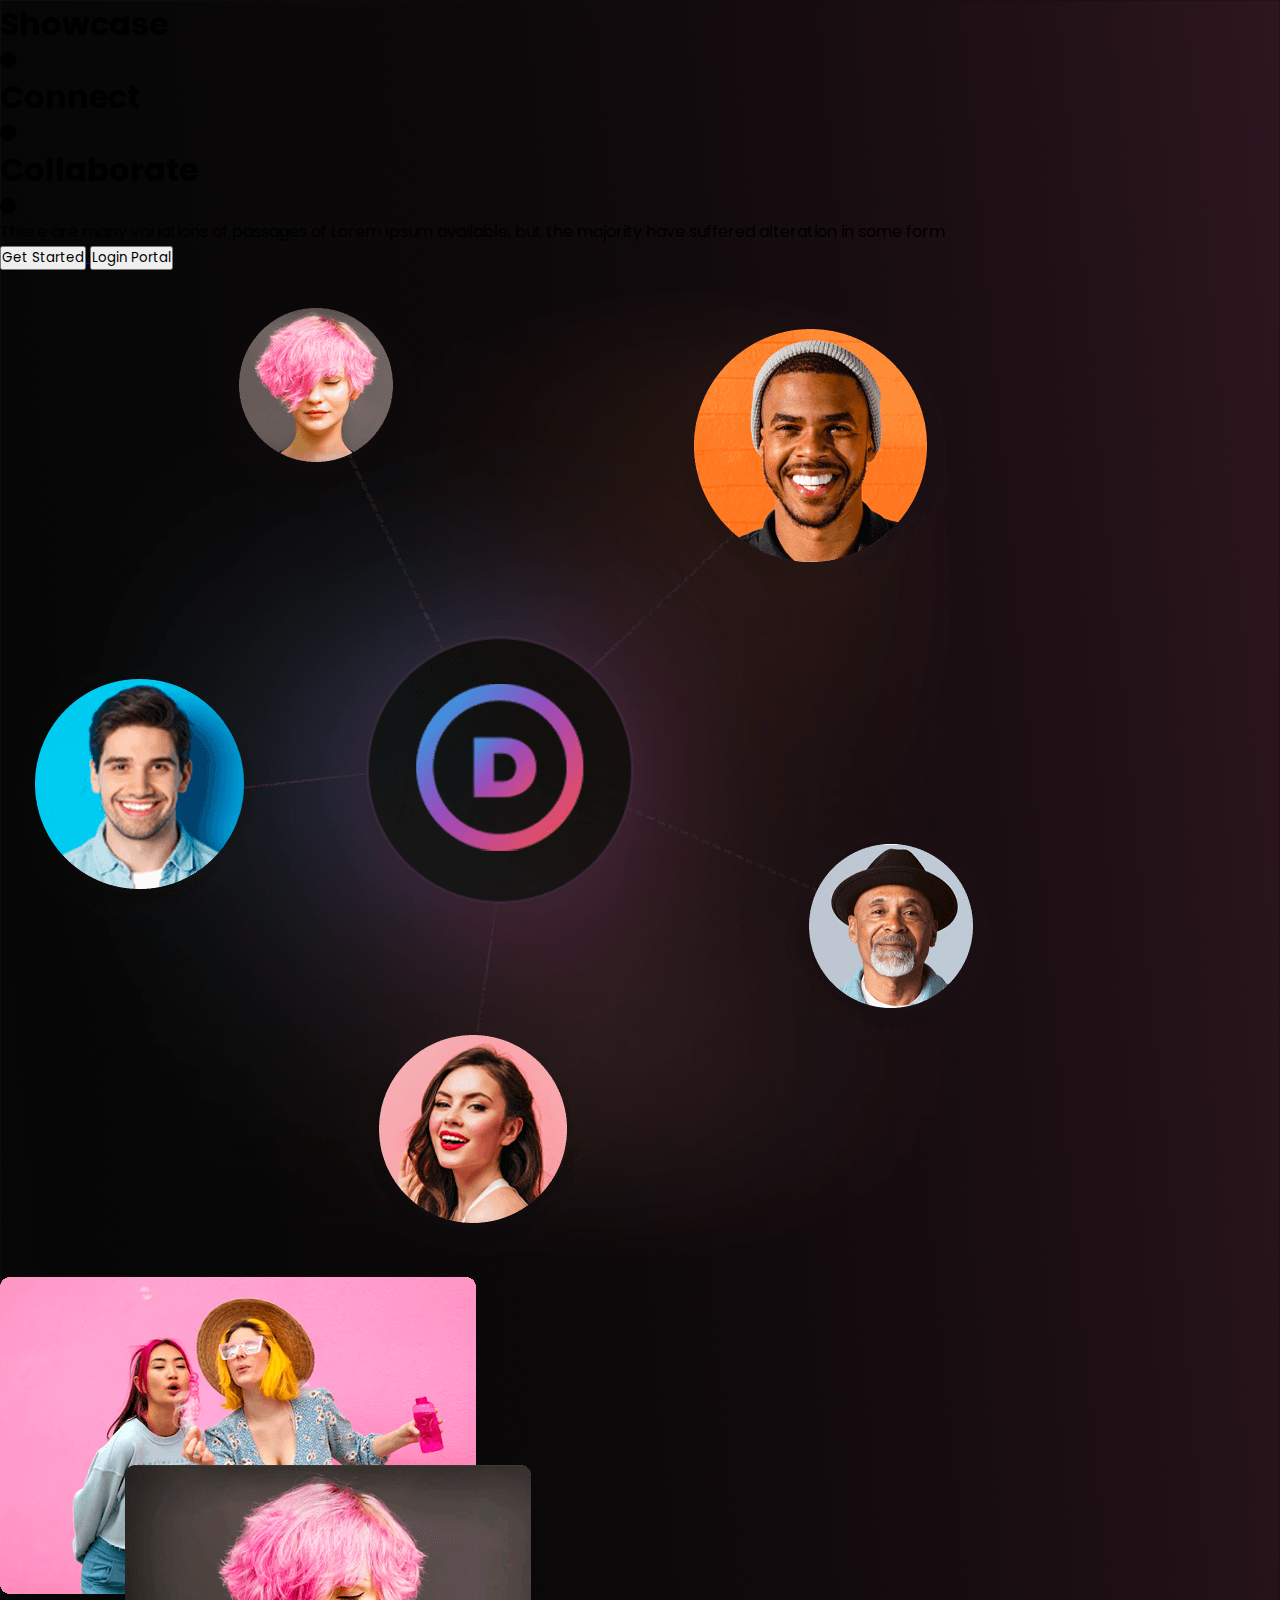
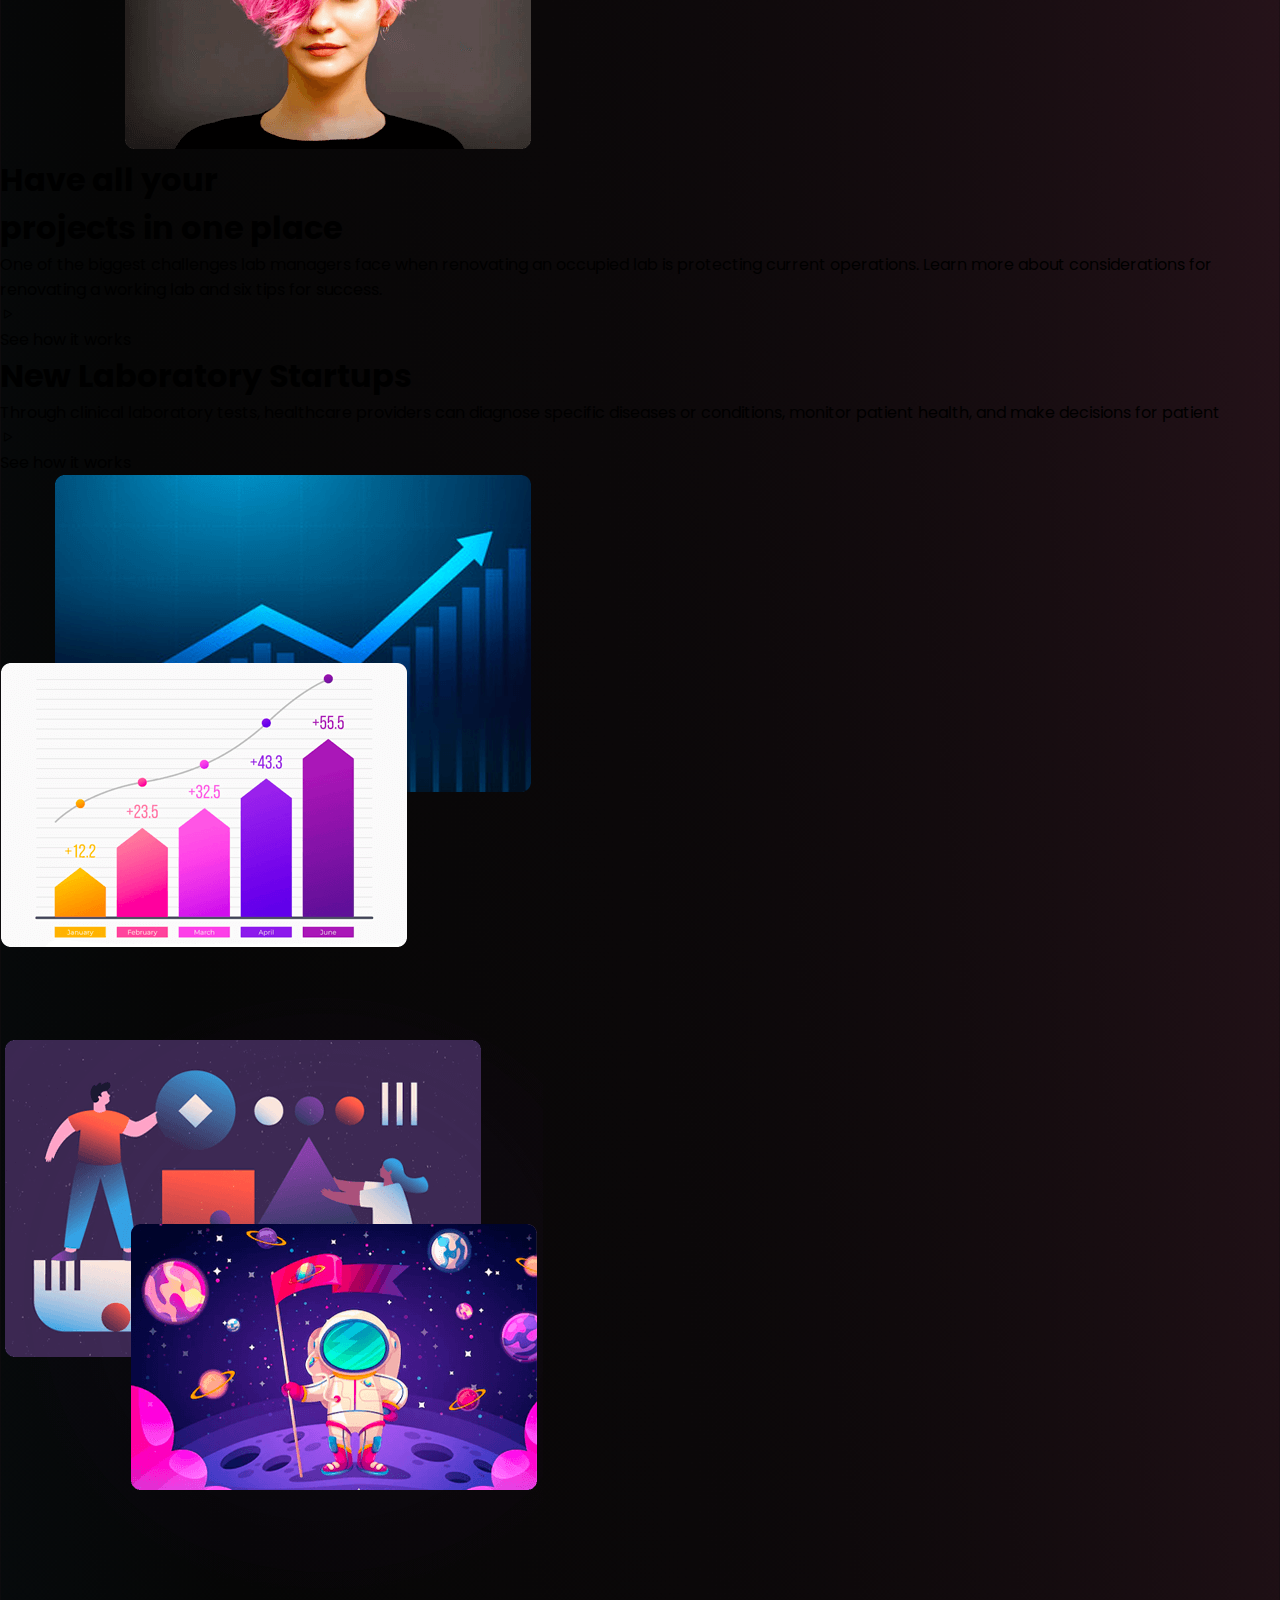
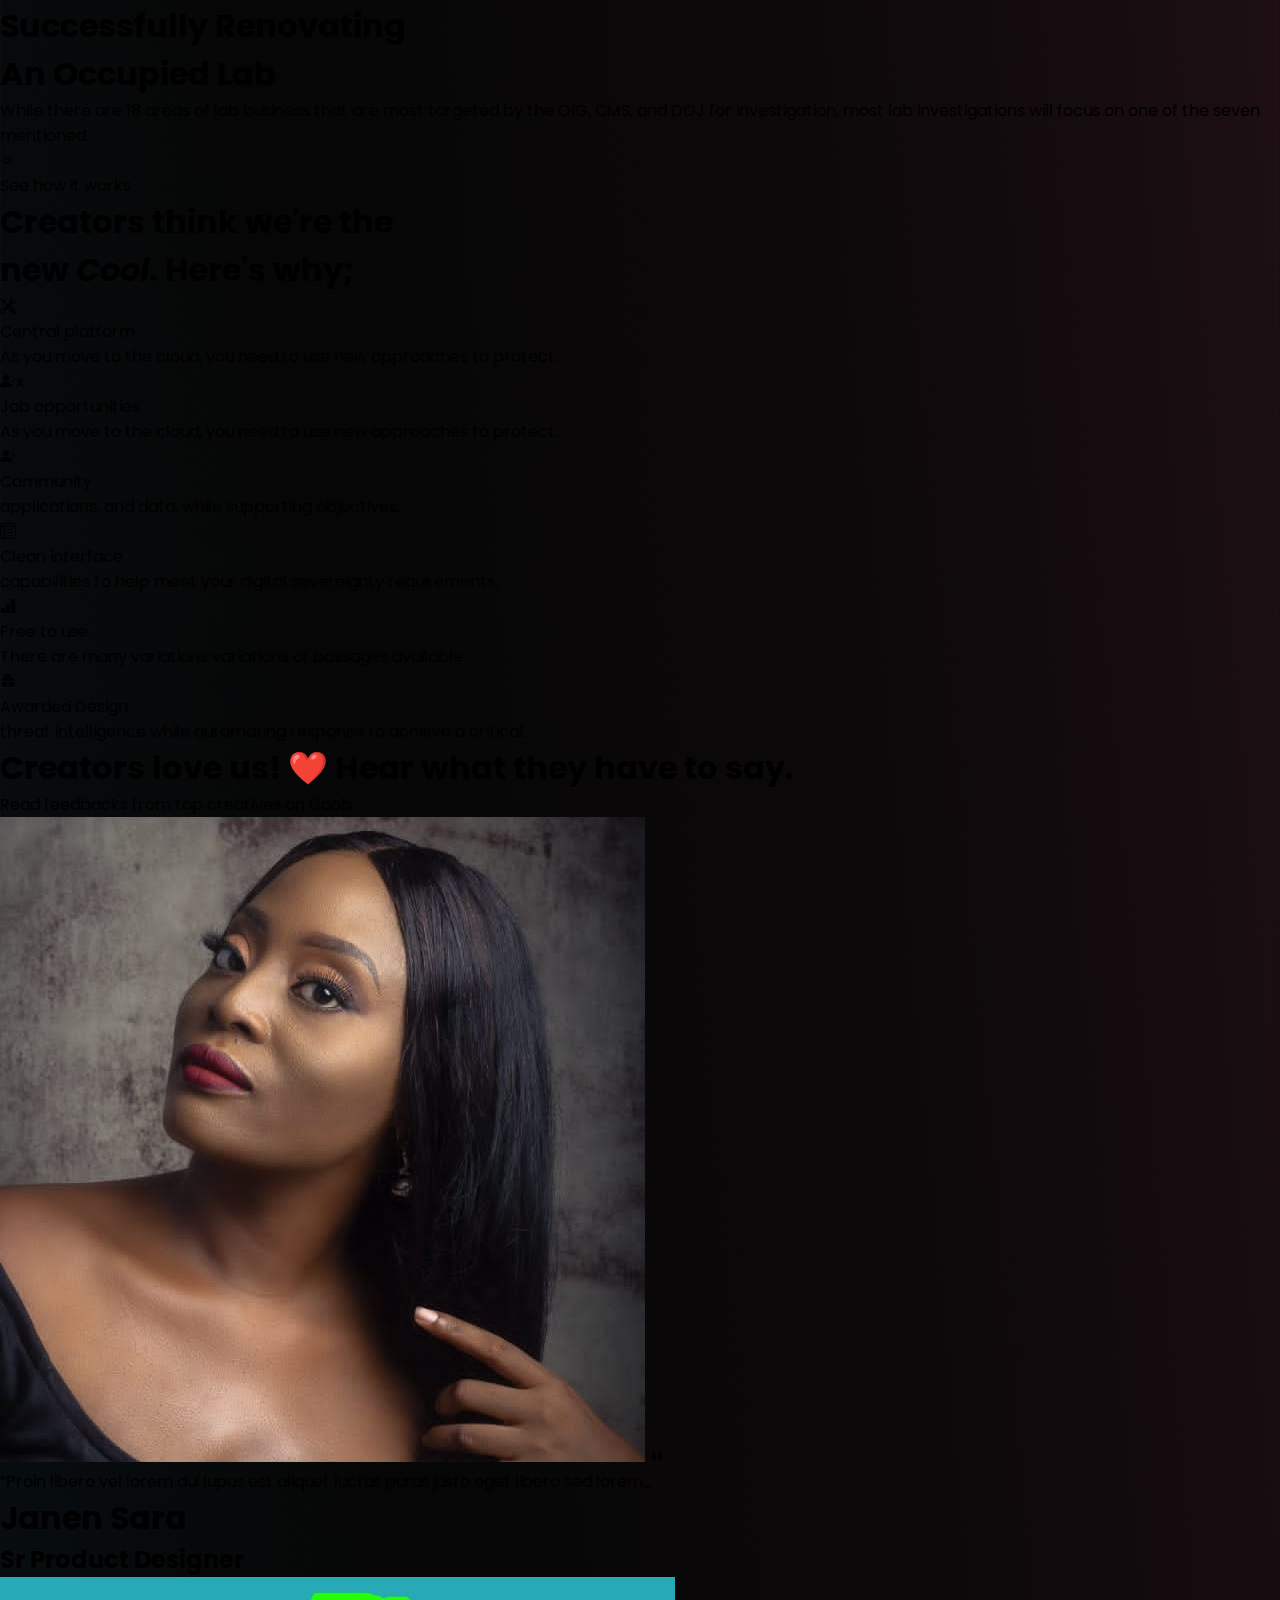
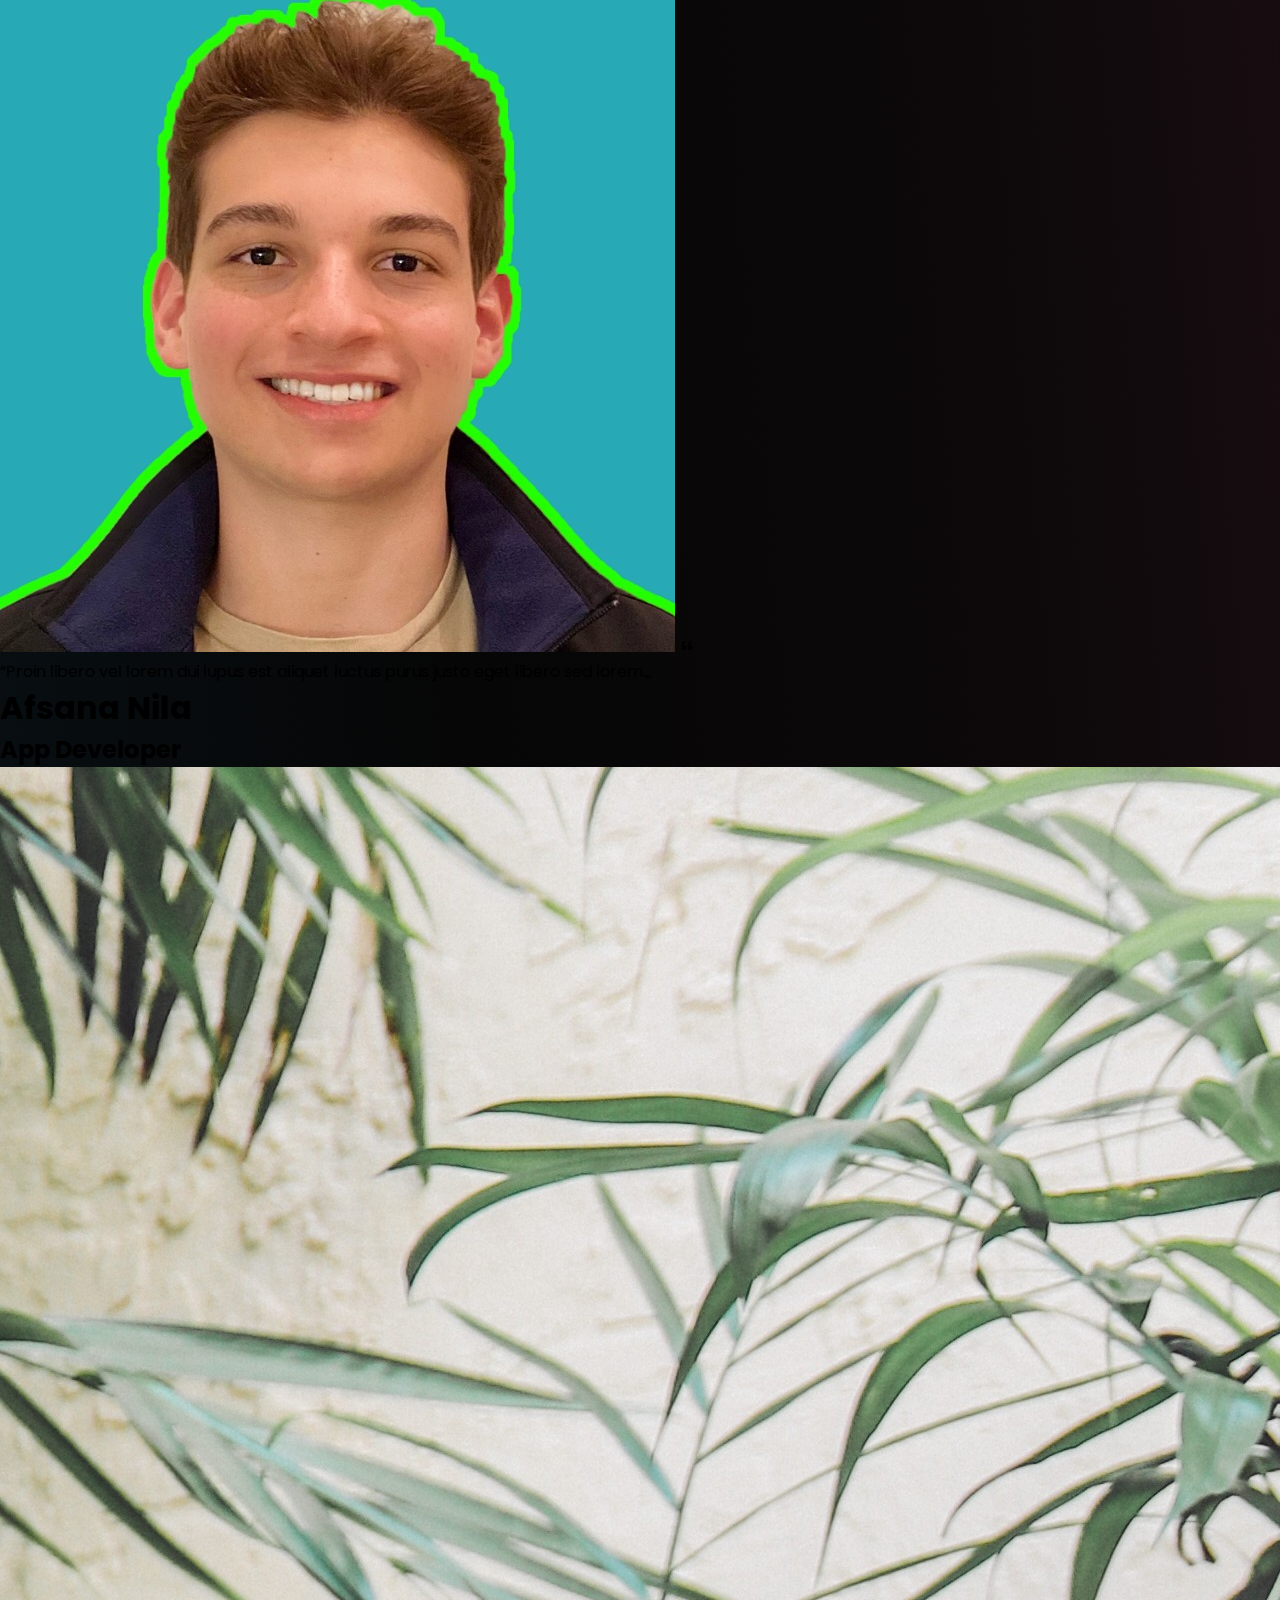
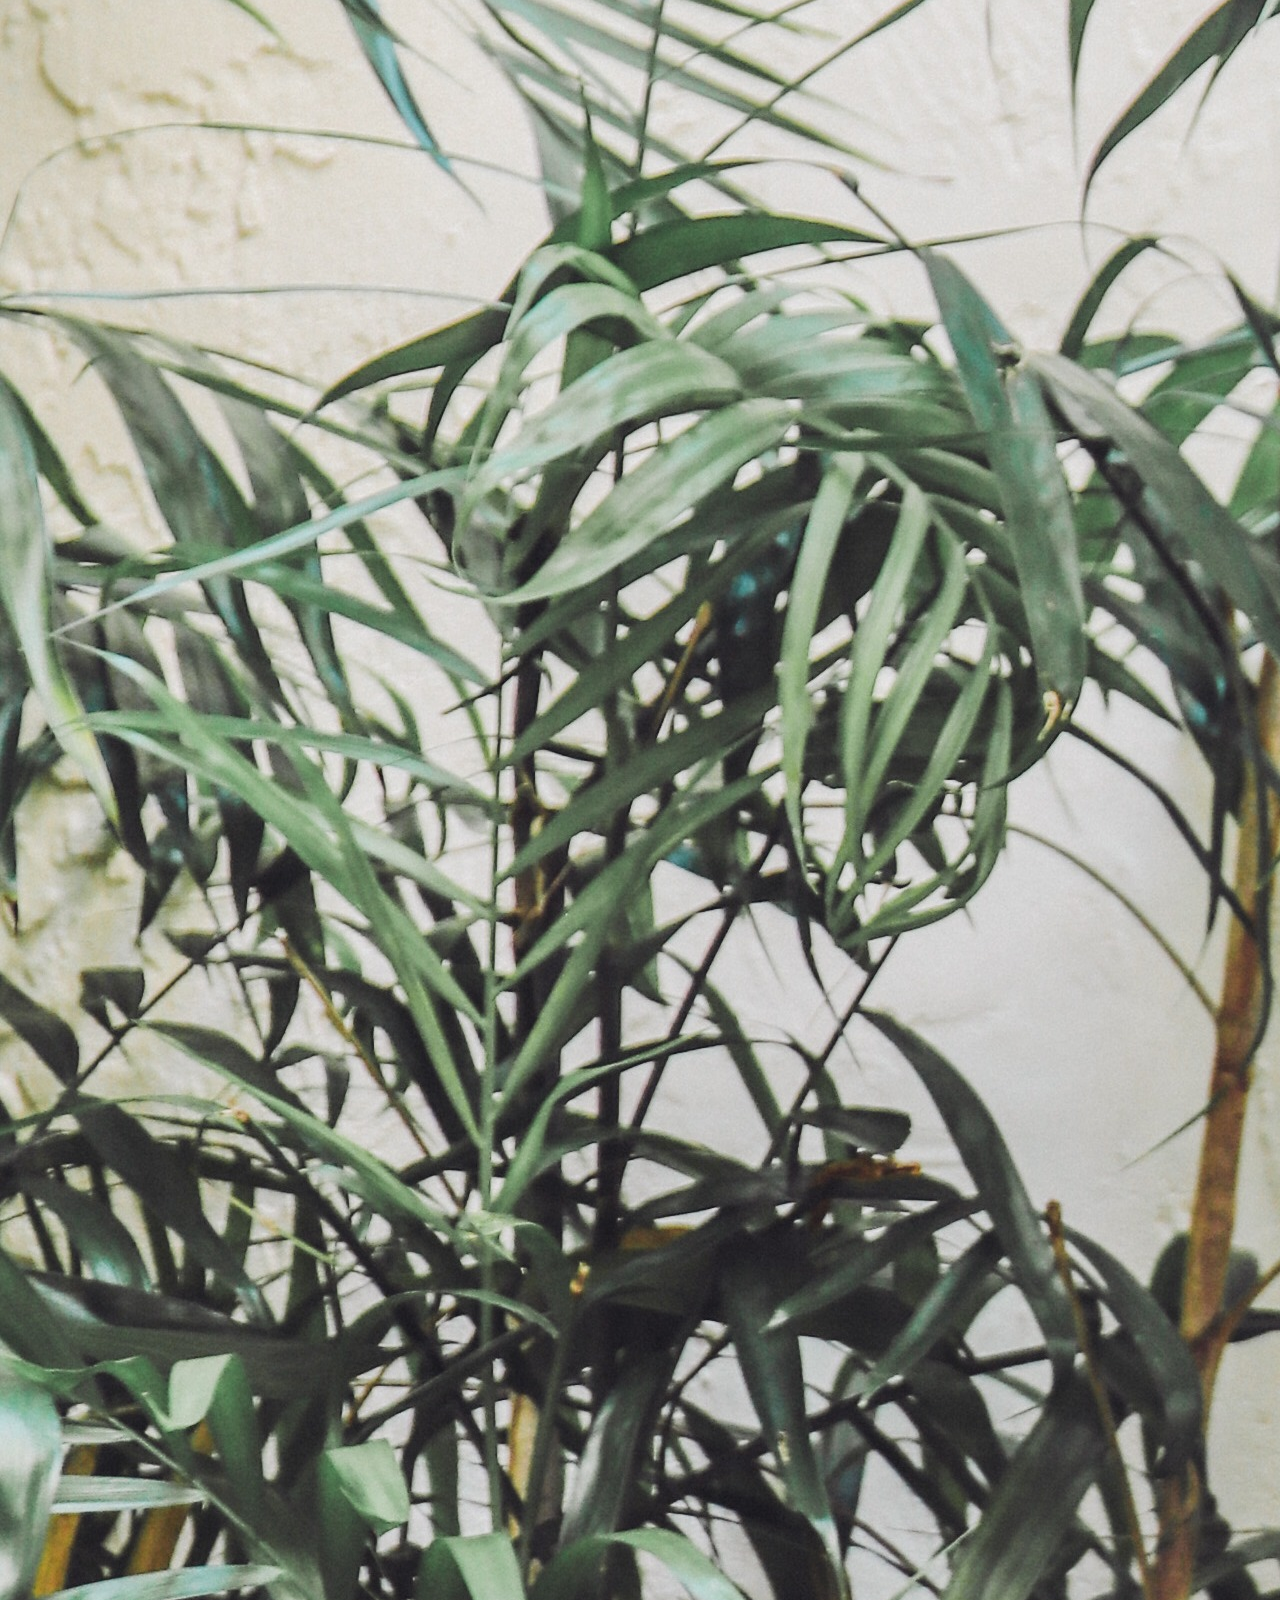
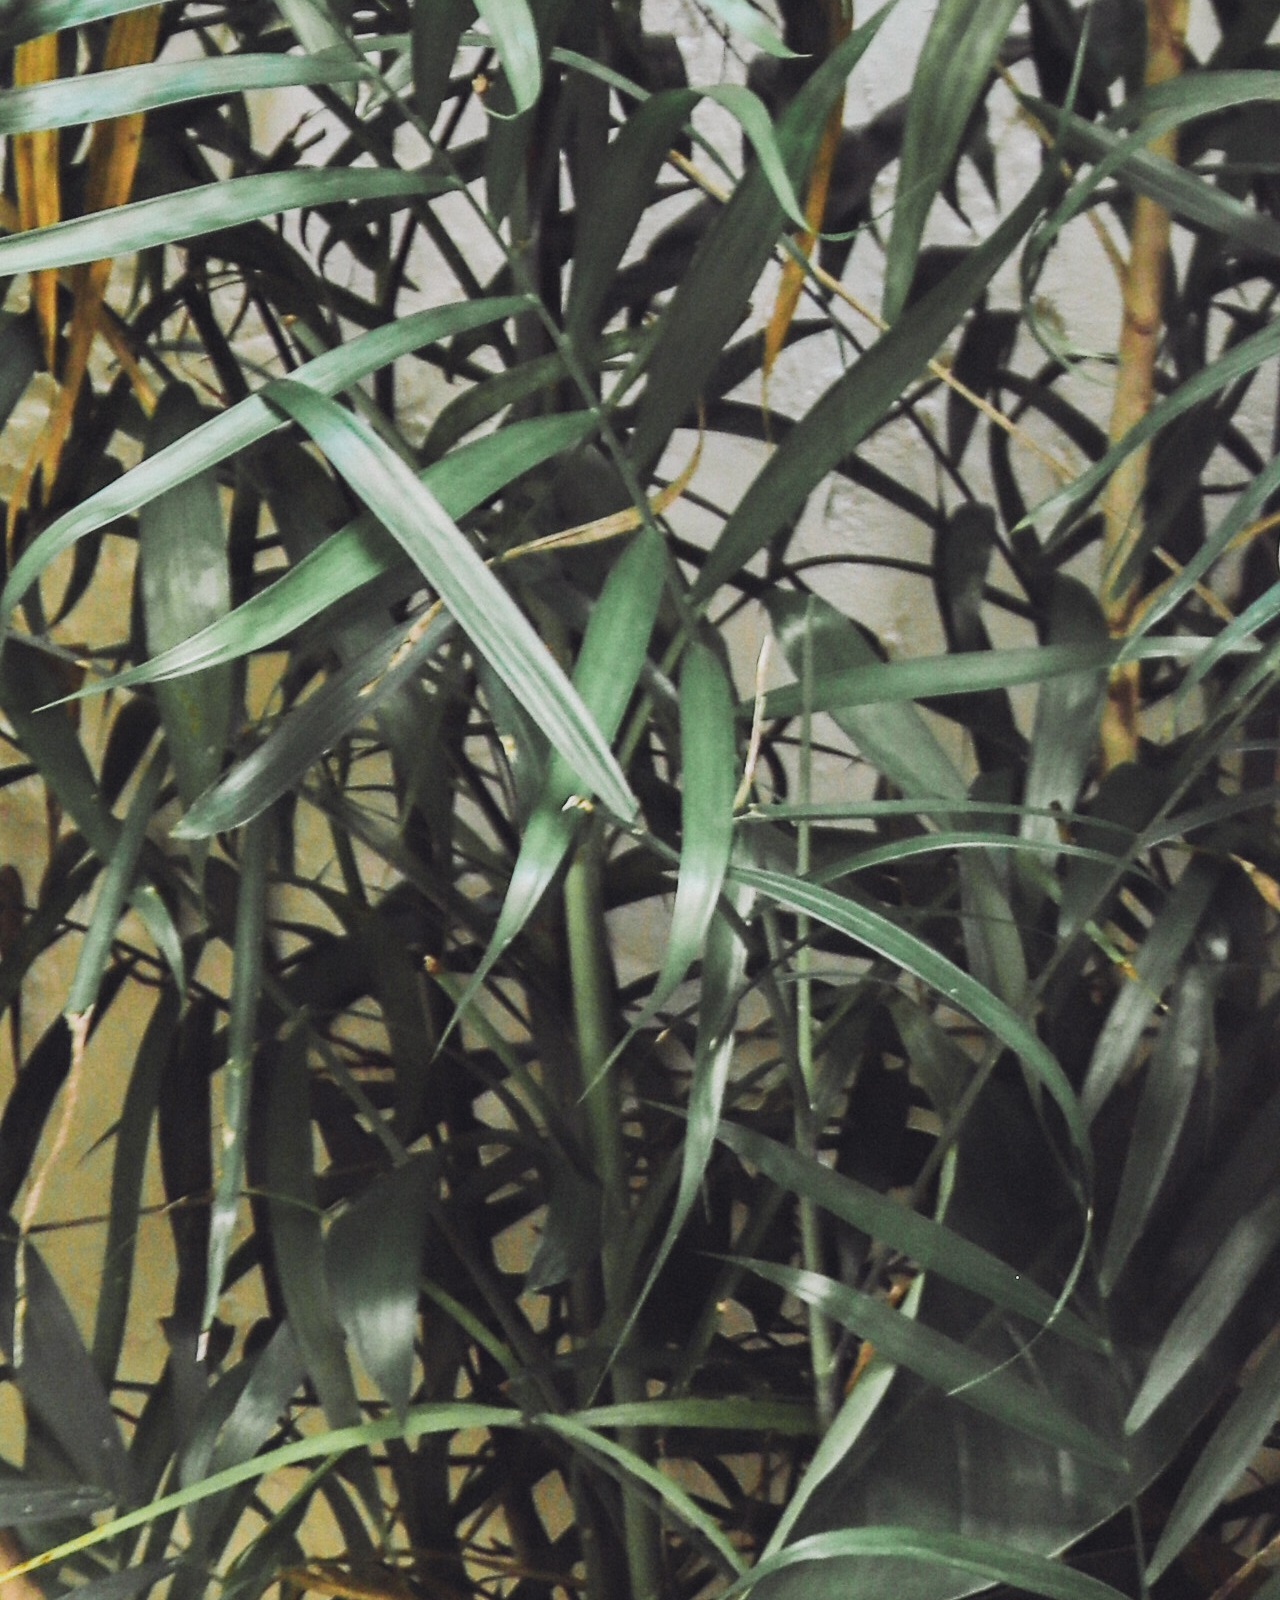
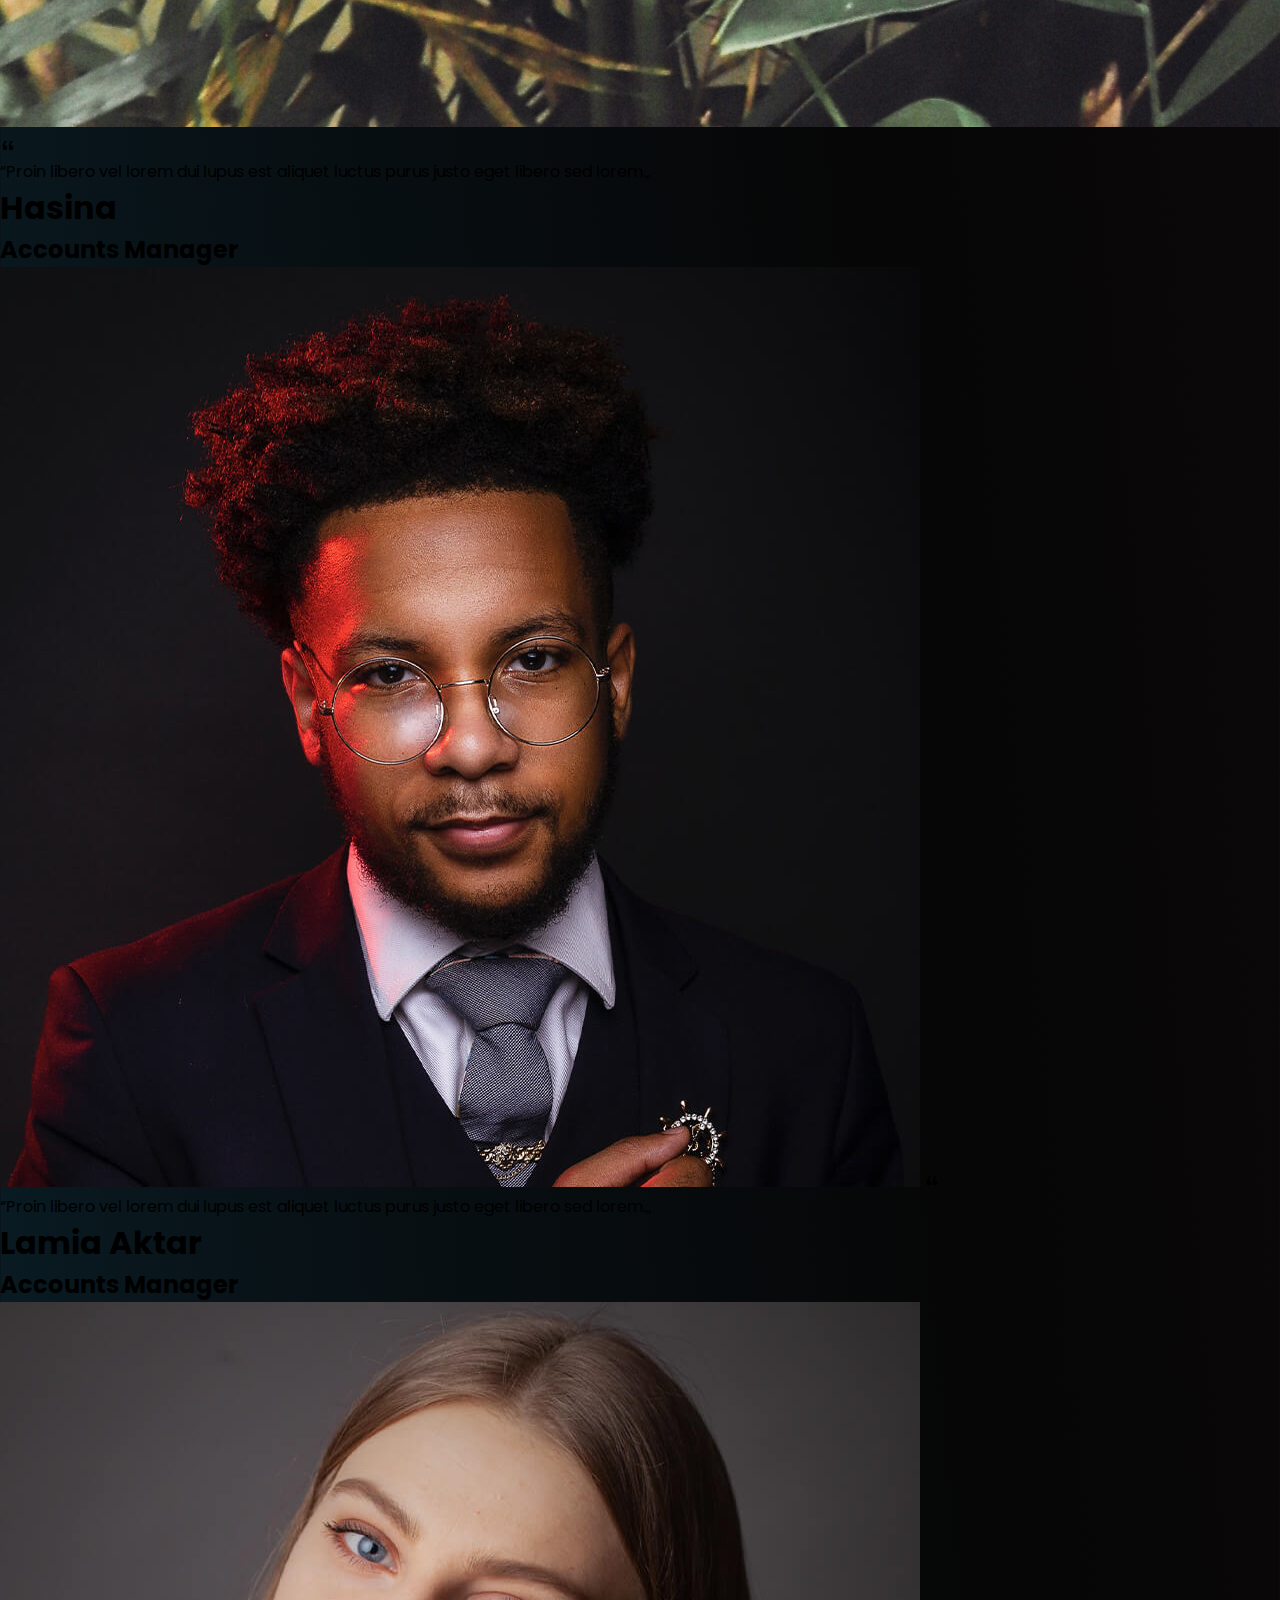
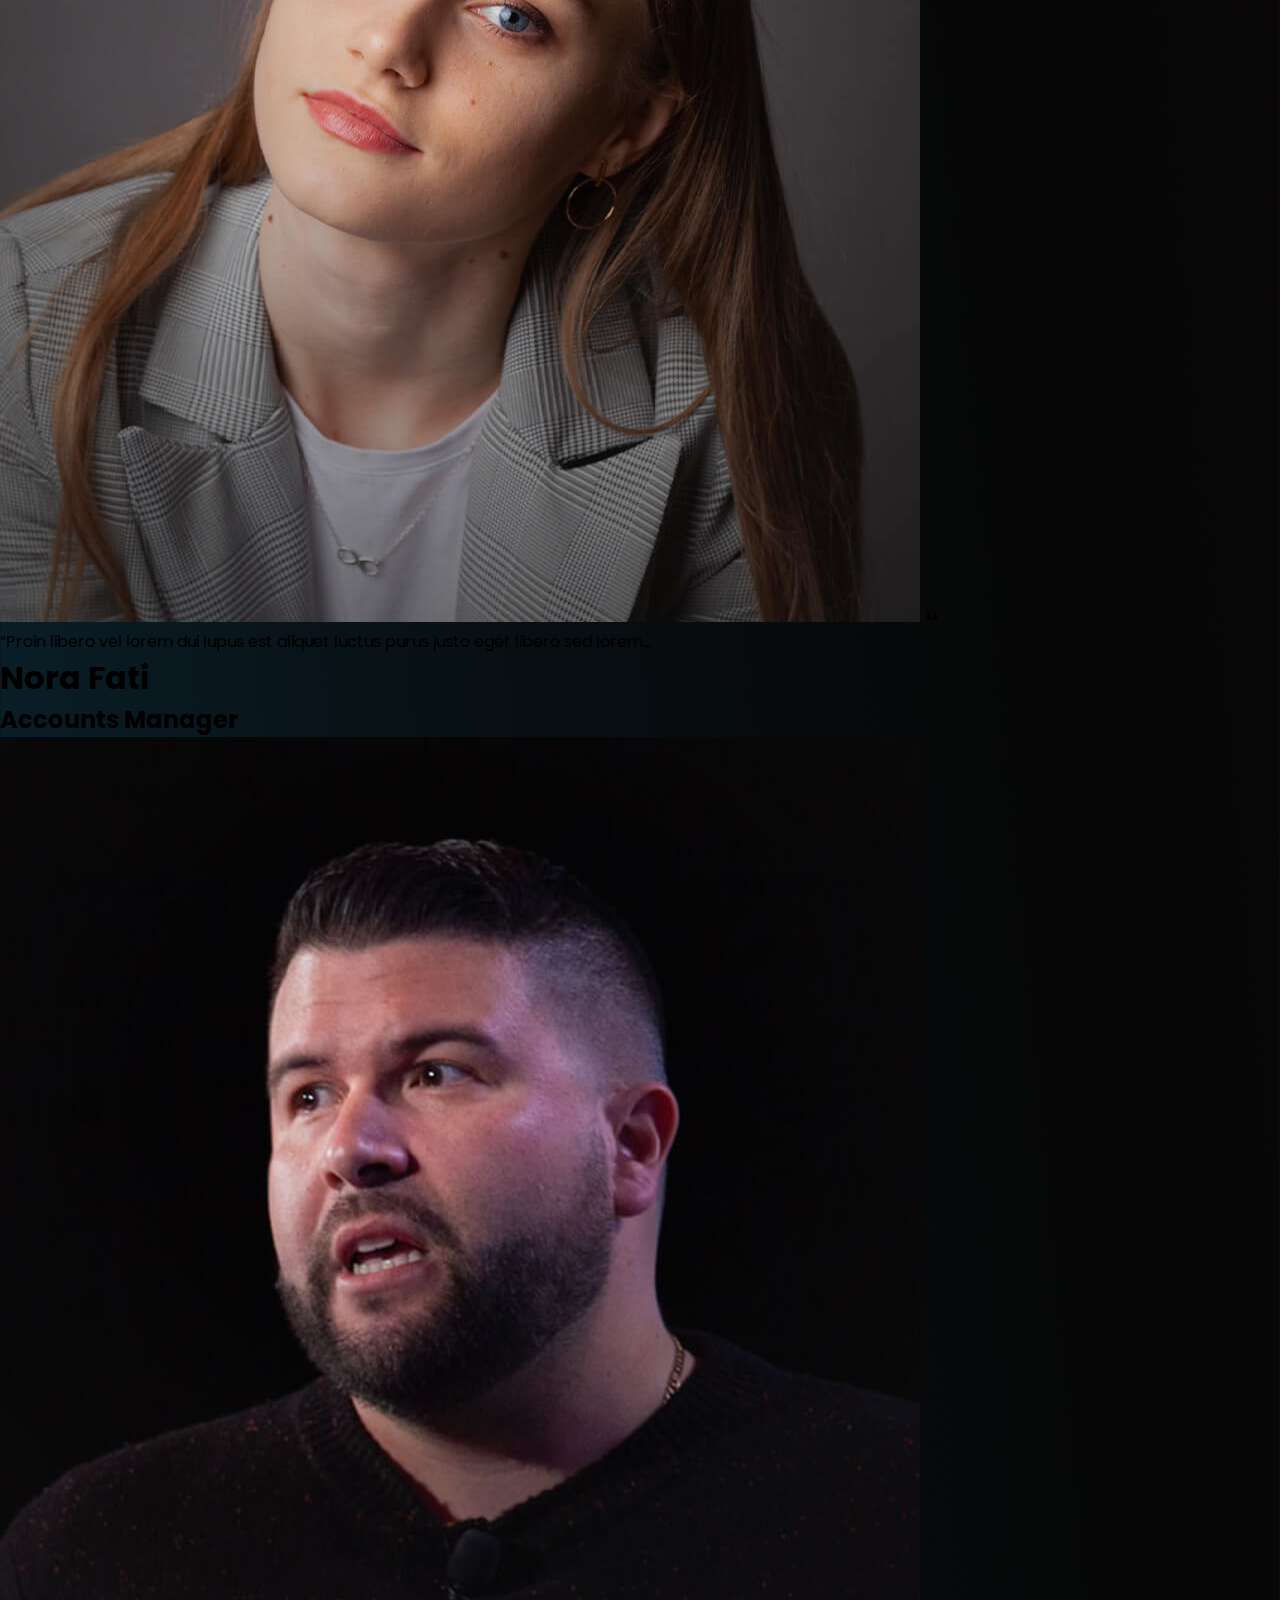
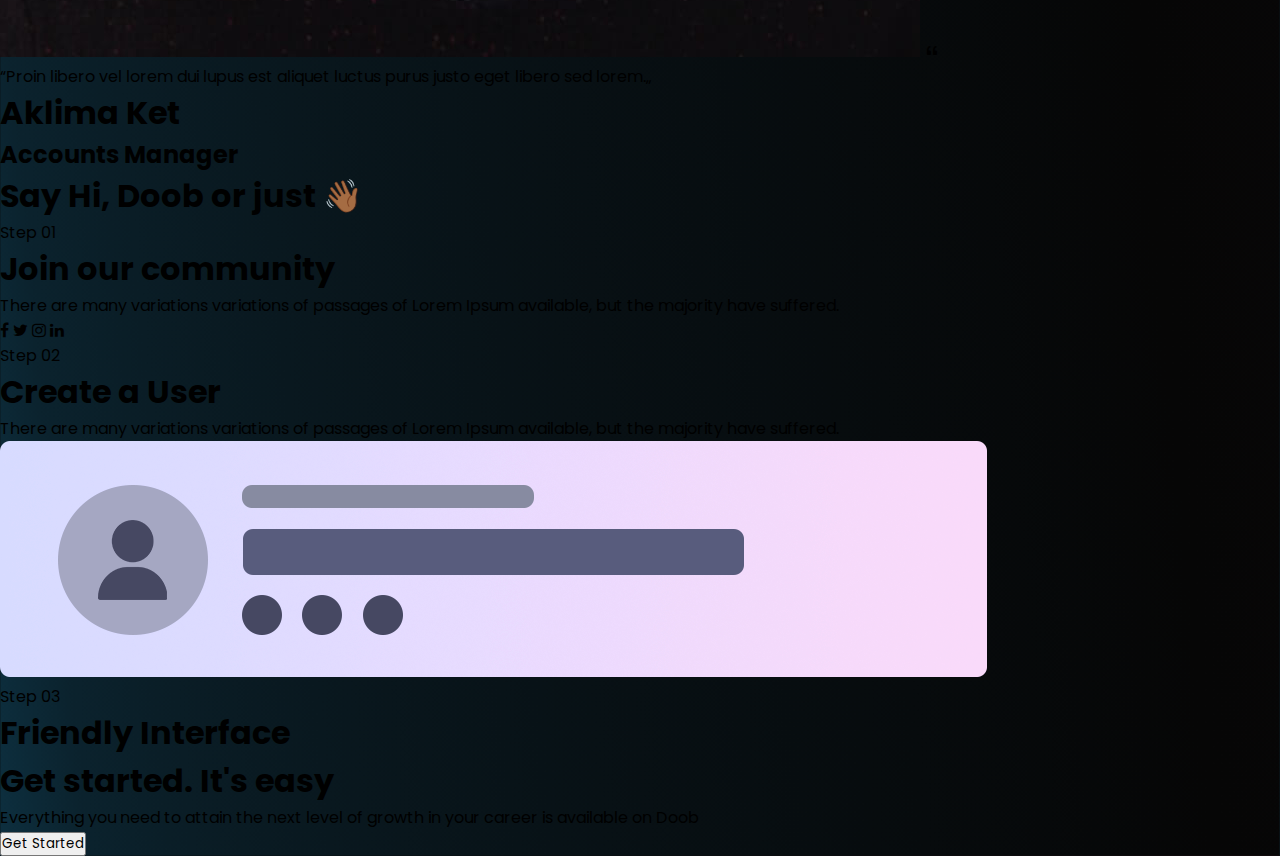
<file: index.html>
<!DOCTYPE html>
<html lang="en">
<head>
    <meta charset="UTF-8">
    <meta name="viewport" content="width=device-width, initial-scale=1.0">
  <link rel="stylesheet" href="https://cdnjs.cloudflare.com/ajax/libs/font-awesome/4.7.0/css/font-awesome.min.css">
    <link rel="stylesheet" href="https://cdn.jsdelivr.net/npm/bootstrap-icons@1.10.5/font/bootstrap-icons.css">
    <link rel="stylesheet" href="style.css">
    <title>Aceplora-landing-page</title>
</head>
<body>
    <div class="parent-container">
    <section id="landing-page">
         <div class="show-case-container">
            <div class="show-case-1">
                <div>
                    <h1>Showcase</h1>
                    <i class="bi bi-circle-fill circle"></i>
                </div>
                <div>
                    <h1>Connect</h1>
                    <i class="bi bi-circle-fill circle"></i>
                </div>
                <div>
                    <h1>Collaborate</h1>
                    <i class="bi bi-circle-fill circle"></i>
                </div>
                <p>There are many variations of passages of Lorem Ipsum available, but the majority have suffered alteration in some form</p>
                <div class="case-1-but-cont">
                    <a href="#landing-page">
                        <button class="case-button-1">
                        Get Started
                    </button>
                    </a>
                    <a href="#landing-page">
                        <button class="case-button-2 ">Login Portal</button>
                    </a>
                </div>
            </div>

            <div class="show-case-2">
                <img src="/img/banner-shape-image-02.png" alt="" class="show-case-2-img">
            </div>
        </div>

    </section>

        <div class="show-case-container">
            <div class="show-case-21">
                <img src="/img/banner-shape-image-06.png" alt="" class="show-case-2-img">
            </div>
            <div class="show-case-22">
                <div class="show-case-22-div1" >
                    <h1>Have all your <br>projects in one place</h1>
                    <p class="show-case-22-p">One of the biggest challenges lab managers face when renovating an occupied lab is protecting current operations. Learn more about considerations for renovating a working lab and six tips for success.</p>
                    <div class="circle-div">
                        <div class="circle2"><i class="bi bi-play play"></i></div>
                        <p>See how it works</p>
                    </div>
                </div>
            </div>
        </div>
        <div class="show-case-container">
            <div class="show-case-22">
                <div class="show-case-22-div2">
                    <h1>New Laboratory Startups</h1>
                    <p class="show-case-22-p">Through clinical laboratory tests, healthcare providers can diagnose specific diseases or conditions, monitor patient health, and make decisions for patient <care class="x"></care></p>
                    <div class="circle-div">
                        <div class="circle2"><i class="bi bi-play play"></i></div>
                        <p>See how it works</p>
                    </div>
                </div>
            </div>
             <div class="show-case-21">
                <img src="/img/banner-shape-image-05.png" alt="" class="show-case-2-img">
            </div>
        </div>
        <div class="show-case-container">
            <div class="show-case-21">
                <img src="/img/banner-shape-image-04.png" alt="" class="show-case-2-img">
            </div>
            <div class="show-case-22">
                <div class="show-case-22-div1" >
                    <h1>Successfully Renovating <br>An Occupied Lab</h1>
                    <p class="show-case-22-p">While there are 18 areas of lab business that are most targeted by the OIG, CMS, and DOJ for investigation, most lab investigations will focus on one of the seven mentioned.</p>
                    <div class="circle-div">
                        <div class="circle2"><i class="bi bi-play play"></i></div>
                        <p>See how it works</p>
                    </div>
                </div>
            </div>
        </div>
        <div class="creator-contaner">
            <h1 class="creator-contaner-h1">Creators think we're the <br>new <i>Cool</i>. Here's why;</h1>
        </div>
        <div class="grid-container">
            <div class="grid">
                <div class="icon-cont">
                    <i class="bi bi-tools icon"></i>
                </div>
                <span class="grid-container-span">Central platform</span>
                <p  class="grid-container-p">As you move to the cloud, you need to use new approaches to protect.</p>
            </div>
            <div class="grid">
                <div class="icon-cont">
                    <i class="bi bi-person-check-fill icon"></i>x
                </div>
                <span class="grid-container-span">Job opportunities</span>
                <p  class="grid-container-p">As you move to the cloud, you need to use new approaches to protect.</p>
            </div>
            <div class="grid">
                <div class="icon-cont">
                    <i class="bi bi-person-plus-fill icon"></i>
                </div>
                <span class="grid-container-span">Community</span>
                <p  class="grid-container-p">applications, and data, while supporting objectives.</p>
            </div>
            <div class="grid">
                <div class="icon-cont">
                    <i class="bi bi-layout-text-window-reverse icon"></i>
                </div>
                <span class="grid-container-span">Clean interface</span>
                <p  class="grid-container-p">capabilities to help meet your digital sovereignty requirements.</p>
            </div>
            <div class="grid">
                <div class="icon-cont">
                    <i class="bi bi-bar-chart-fill icon"></i>
                </div>
                <span class="grid-container-span">Free to use</span>
                <p  class="grid-container-p">There are many variations variations of passages available.</p>
            </div>
            <div class="grid">
                <div class="icon-cont">
                   <i class="bi bi-incognito icon"></i>
                </div>
                <span class="grid-container-span">Awarded Design</span>
                <p  class="grid-container-p">threat intelligence while automating response to achieve a critical.</p>
            </div>
        </div>
    </div>
    
    <div class="card-container">
        <div class="card-container11">
            <h1 class="card-cont-h1">Creators love us! ❤️ Hear what they have to say.</h1>
        <p class="grid-container-p">Read feedbacks from top creatives on Doob.</p>
        </div>
         <div class="card-container2">
                <div class="card">
                    <div class="card-image">
                        <img src="/img/testimonial-01.jpg" alt="">
                        <i class="bi bi-quote thumnil"></i>
                    </div>
                    <p  class="grid-container-p">“Proin libero vel lorem dui lupus est aliquet luctus purus justo eget libero sed lorem.„</p>
                    <h1>Janen Sara</h1>
                    <h2 class="card-action">Sr Product Designer</h2>
                </div>
                <div class="card">
                    <div class="card-image">
                        <img src="/img/testimonial-02.jpg" alt="">
                        <i class="bi bi-quote thumnil"></i>
                    </div>
                    <p  class="grid-container-p">“Proin libero vel lorem dui lupus est aliquet luctus purus justo eget libero sed lorem.„</p>
                    <h1>Afsana Nila</h1>
                    <h2 class="card-action">App Developer</h2>
                </div>
                <div class="card">
                    <div class="card-image">
                        <img src="/img/testimonial-03.jpg" alt="">
                        <i class="bi bi-quote thumnil"></i>
                    </div>
                    <p  class="grid-container-p">“Proin libero vel lorem dui lupus est aliquet luctus purus justo eget libero sed lorem.„</p>
                    <h1>Hasina</h1>
                    <h2 class="card-action">Accounts Manager</h2>
                </div>
                <div class="card">
                    <div class="card-image">
                        <img src="/img/team-01.jpg" alt="">
                        <i class="bi bi-quote thumnil"></i>
                    </div>
                    <p  class="grid-container-p">“Proin libero vel lorem dui lupus est aliquet luctus purus justo eget libero sed lorem.„</p>
                    <h1>Lamia Aktar</h1>
                    <h2 class="card-action">Accounts Manager</h2>
                </div>
                <div class="card">
                    <div class="card-image">
                        <img src="/img/team-02.jpg" alt="">
                        <i class="bi bi-quote thumnil"></i>
                    </div>
                    <p  class="grid-container-p">“Proin libero vel lorem dui lupus est aliquet luctus purus justo eget libero sed lorem.„</p>
                    <h1>Nora Fati</h1>
                    <h2 class="card-action">Accounts Manager</h2>
                </div>
                <div class="card">
                    <div class="card-image">
                        <img src="/img/team-03.jpg" alt="">
                        <i class="bi bi-quote thumnil"></i>
                    </div>
                    <p  class="grid-container-p">“Proin libero vel lorem dui lupus est aliquet luctus purus justo eget libero sed lorem.„</p>
                    <h1>Aklima Ket</h1>
                    <h2 class="card-action">Accounts Manager</h2>
                </div>
            </div>
    </div>
    <div class="doob-container">
        <h1 class="card-cont-h1">Say Hi, Doob or just 👋🏾</h1>
        <div class="doob-container1">
            <div class="card21">
                <p class="card-action1">Step 01</p>
                <h1 class="grid-container-span " id="joint">Join our community</h1>
                <p class="grid-container-p">There are many variations variations of passages of Lorem Ipsum available, but the majority have suffered.</p>
                <div class="doob-icon-container">
                    <i class="fa fa-facebook doob-icon" aria-hidden="true"></i>
                    <i class="fa fa-twitter doob-icon" aria-hidden="true"></i>
                    <i class="fa fa-instagram doob-icon" aria-hidden="true"></i>
                    <i class="fa fa-linkedin doob-icon" aria-hidden="true"></i>
                </div>
            </div>
            <div class="card21" id="Friendly1"></div>
        </div>
        <div class="doob-container2">
            <div class="card21">
                <p class="card-action1">Step 02</p>
                <h1 class="grid-container-span" id="joint">Create a User</h1>
                <p class="grid-container-p">There are many variations variations of passages of Lorem Ipsum available, but the majority have suffered.</p>
                <img src="/img/shape-11.png" alt=""  class="card-image2">
            </div>
            <div class="card21" id="Friendly2">
                <p class="card-action1">Step 03</p>
                <h1 class="grid-container-span" id="joint">Friendly Interface</h1>
            </div>
        </div>
    </div>
    <div class="get-started-cont">
        <div class="get-started">
             <h1>Get started. It's easy</h1>
        <p>Everything you need to attain the next level of growth in your career is available on Doob</p>
        <a href="#landing-page">
            <button class="case-button-1">
                        Get Started
                    </button>
        </a>
         
        </div>
    </div>
</body>
</html>
</file>
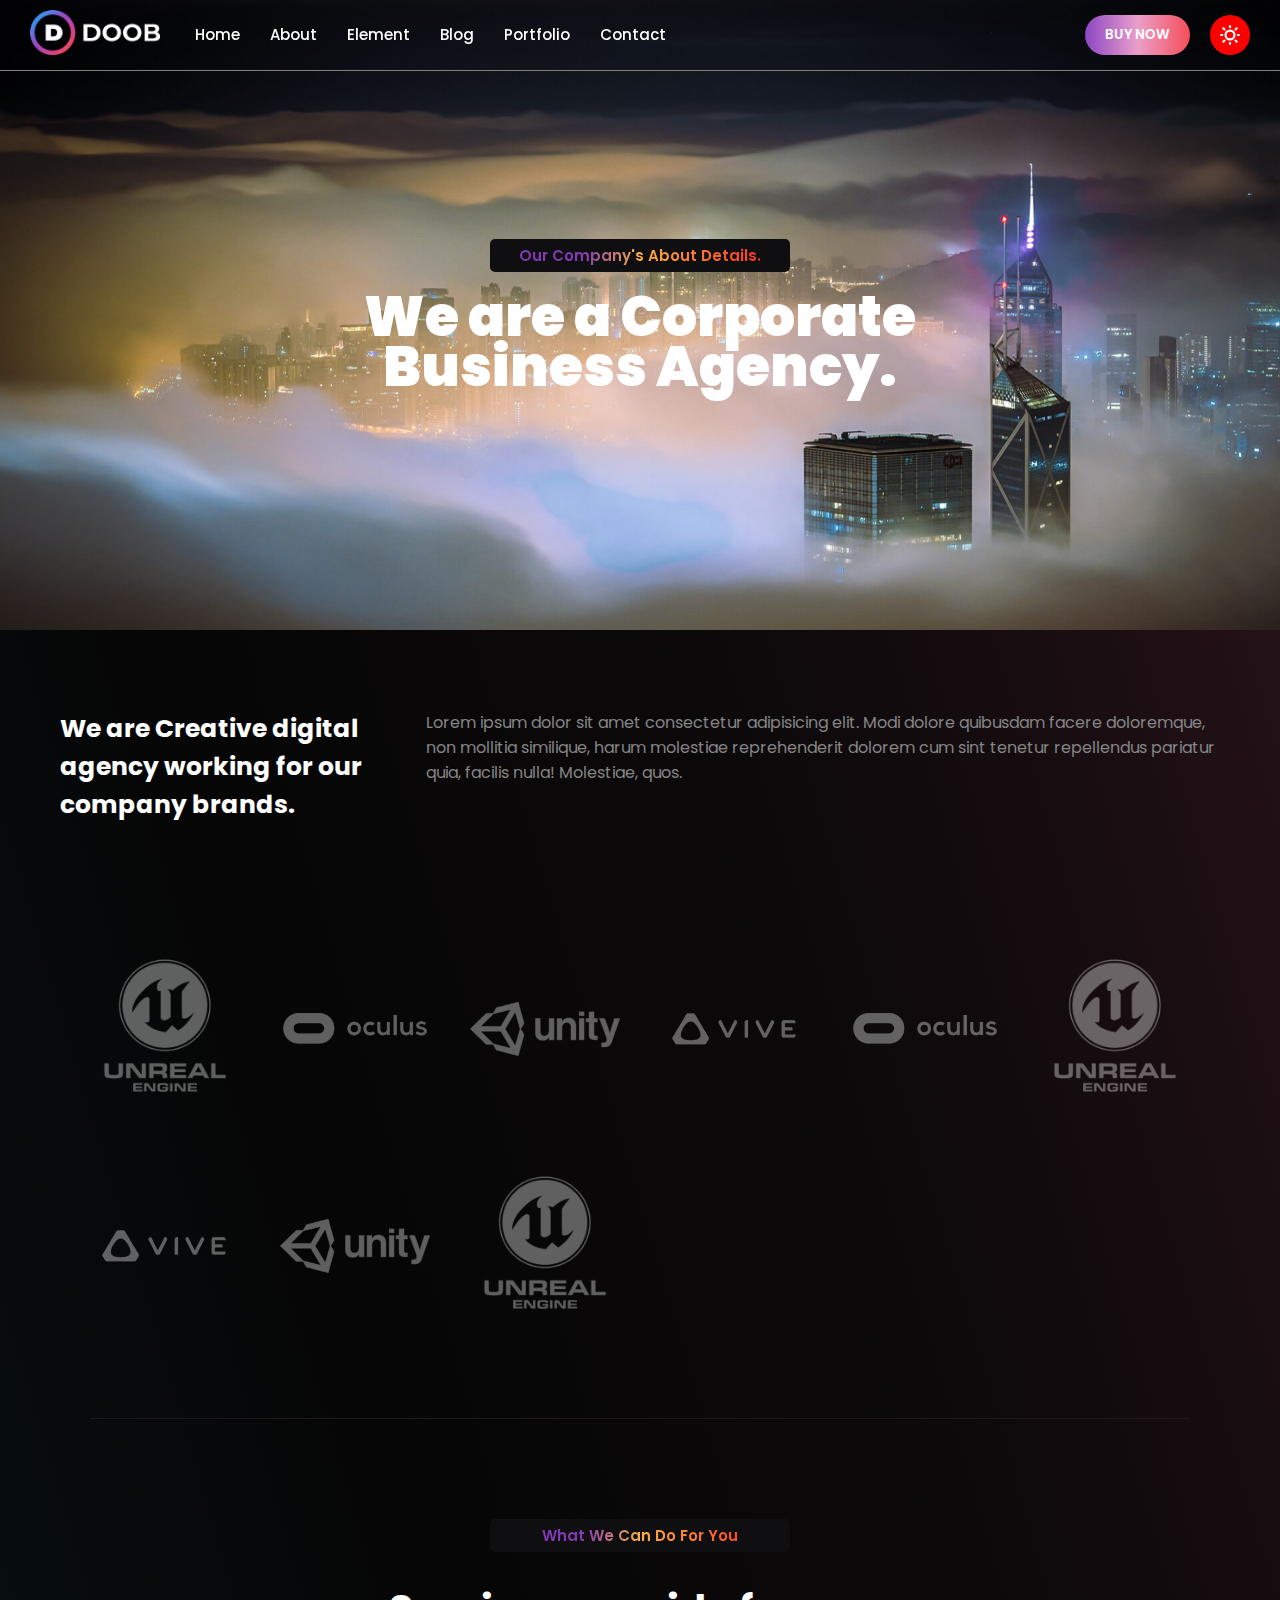
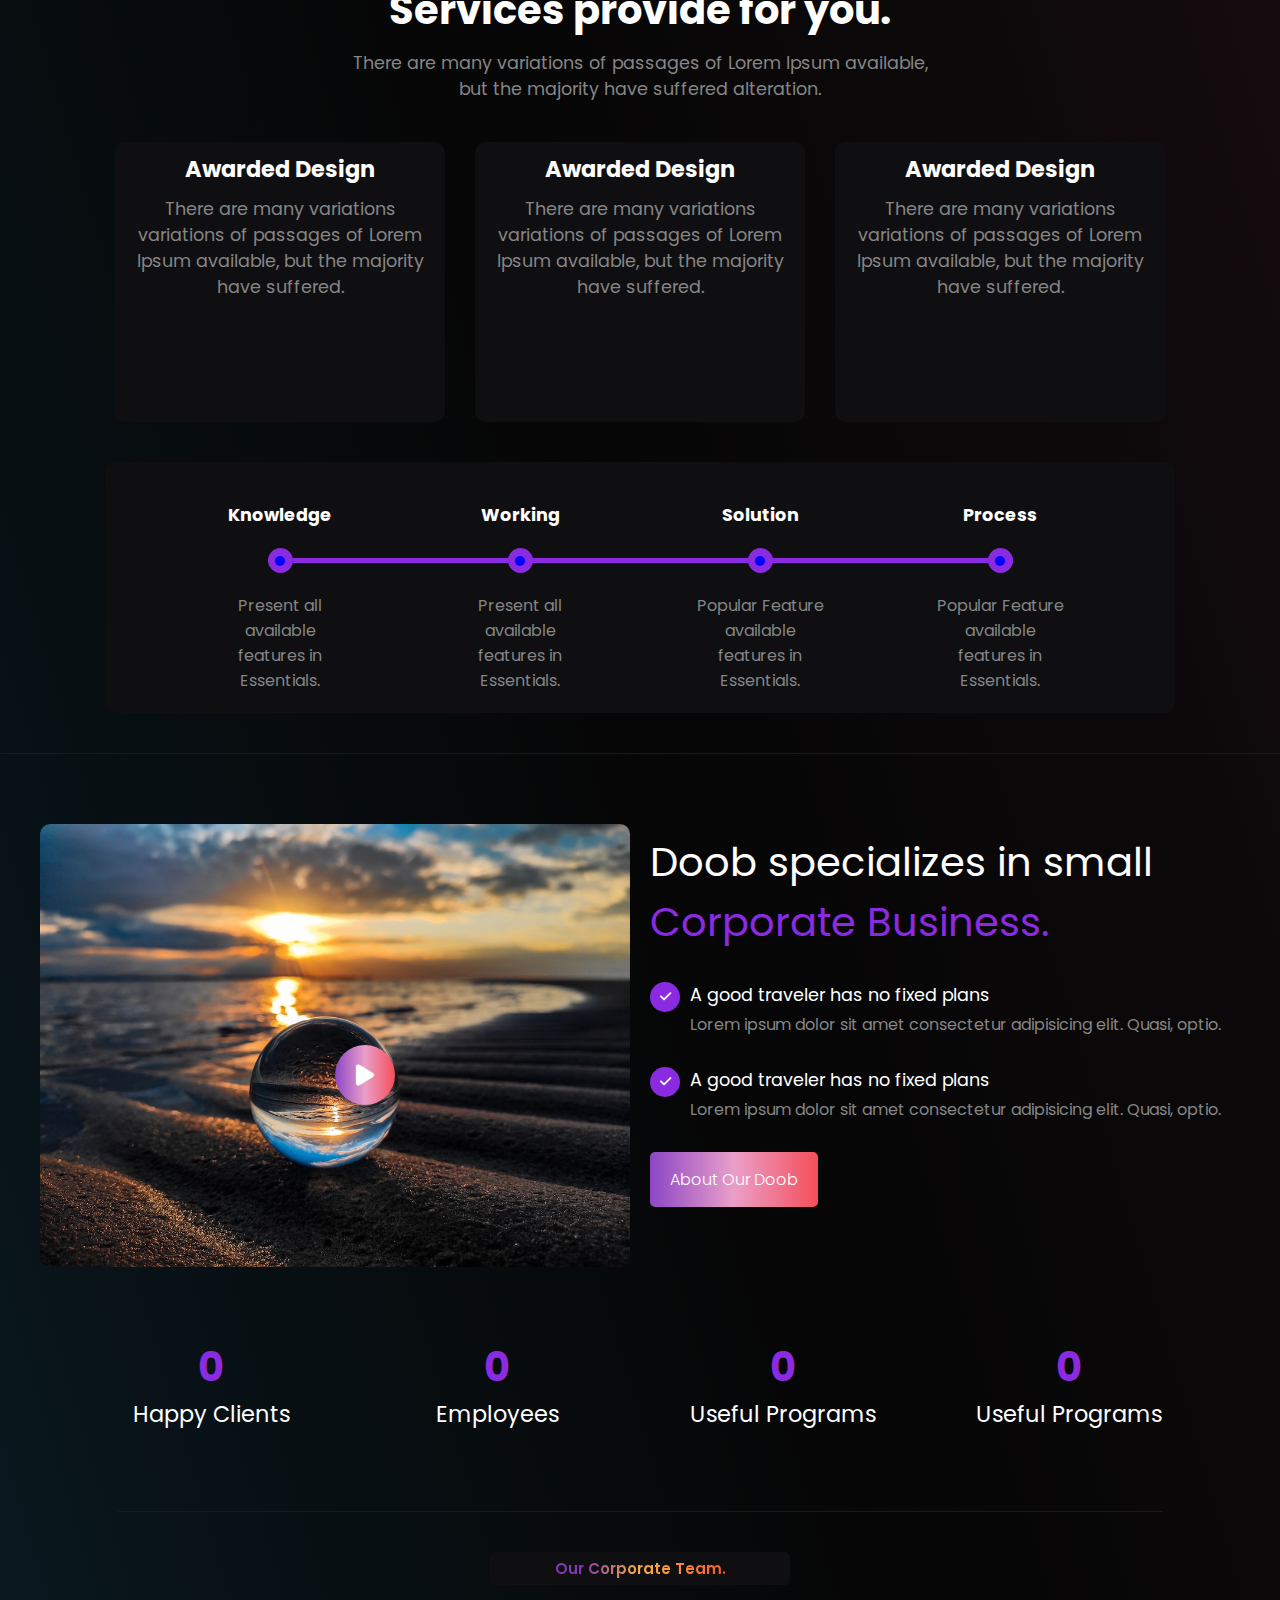
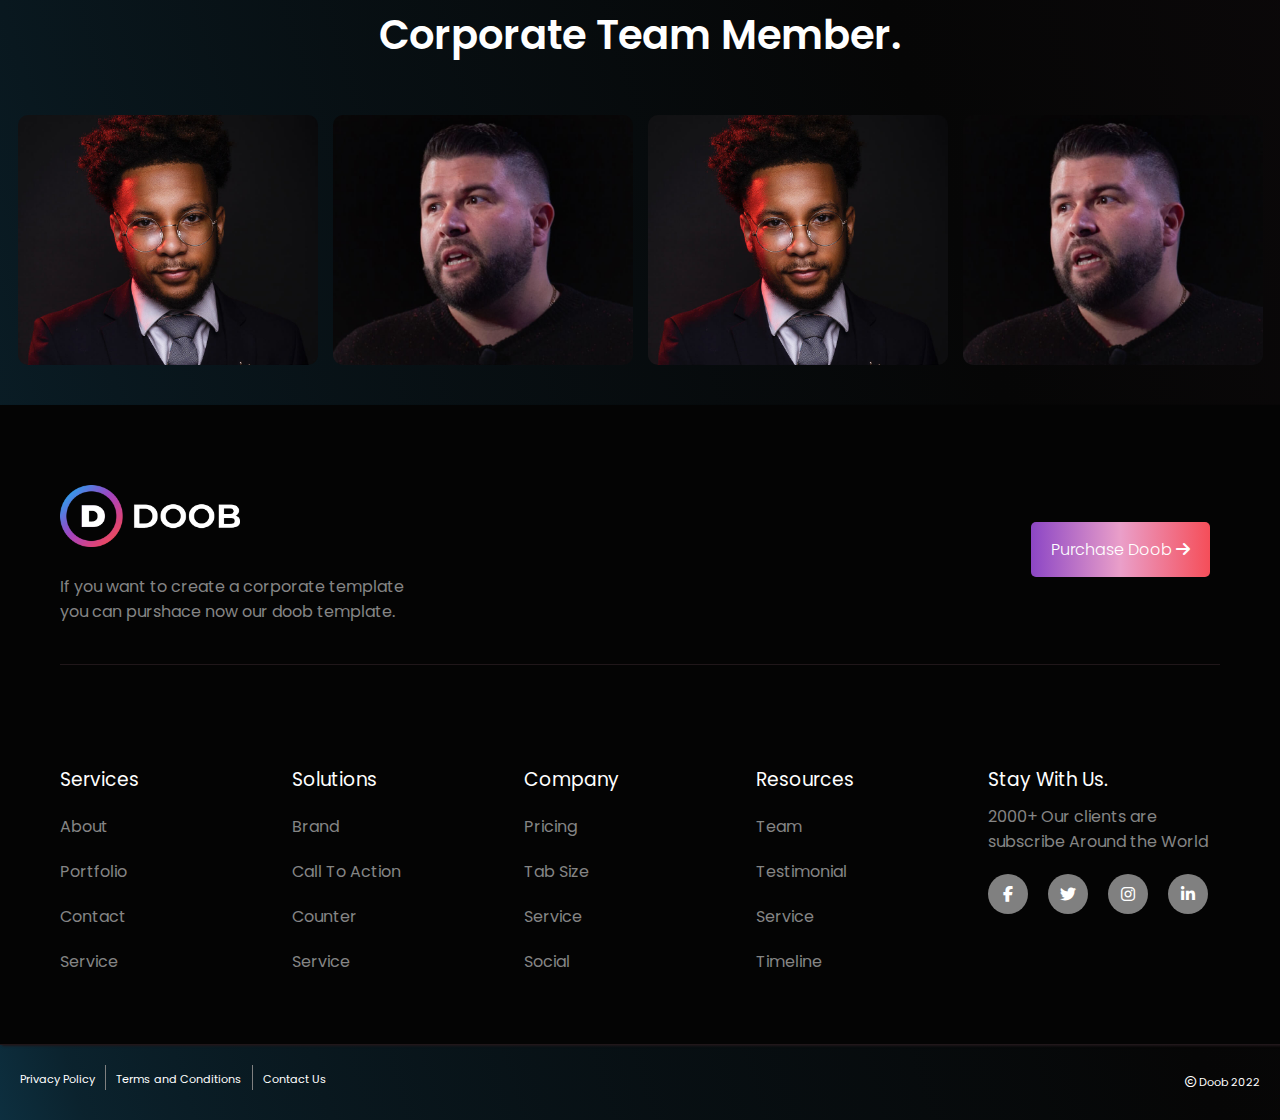
<file: About.html>
<!DOCTYPE html>
<html lang="en">
  <head>
    <meta charset="UTF-8" />
    <title>DOOB</title>

    <!-- <link rel="stylesheet" href="https://cdn.jsdelivr.net/npm/bootstrap-icons@1.10.5/font/bootstrap-icons.css"> -->

    <link rel="stylesheet" href="style.css" />
    <link rel="stylesheet" href="About.css" />
    <!-- <link
      rel="stylesheet"
      href="https://cdnjs.cloudflare.com/ajax/libs/font-awesome/5.15.3/css/all.min.css"
    />  -->
    <link
      rel="stylesheet"
      href="https://cdnjs.cloudflare.com/ajax/libs/font-awesome/6.4.0/css/all.min.css"
    />
    <link rel="stylesheet" href="https://unicons.iconscout.com/release/v4.0.8/css/line.css">
  </head>
  <body>
    <nav class="nav-bar">
      <div class="wrapper">
        <div class="logo">
          <a href="#"
            ><img src="assets/logo.png" alt="Logo" width="130" id="logo"
          /></a>
        </div>
        <input type="radio" name="slider" id="menu-btn" />
        <input type="radio" name="slider" id="close-btn" />
        <ul class="nav-links">
          <label for="close-btn" class="btn close-btn" id="closeIcon"
            ><i class="fas fa-times"></i
          ></label>
          <li>
            <a href="/index.html" class="desktop-item">Home</a>
            <input type="checkbox" id="showMega" />
            <label for="showMega" class="mobile-item"
              >Home <i class="fa-solid fa-plus"></i
            ></label>
            <div class="mega-box megaBox-home">
              <div class="content">
                <div class="row">
                  <ul class="mega-links">
                    <li>
                      <a href="#">Sass Landing <span>New</span></a>
                    </li>
                    <li>
                      <a href="#">Application <span>New</span></a>
                    </li>
                    <li>
                      <a href="#">Collaborate <span>New</span></a>
                    </li>
                    <li><a href="#">Business Consulting</a></li>
                    <li><a href="#">Business Consulting 02</a></li>
                    <li><a href="#">Magazine</a></li>
                    <li><a href="#">Corporate</a></li>
                    <li><a href="#">Business</a></li>
                    <li><a href="#">Digital Agency</a></li>
                    <li><a href="#">Finance</a></li>
                    <li><a href="#">Company</a></li>
                    <li>
                      <a href="#">Marketing Agency <span>New</span></a>
                    </li>
                  </ul>
                </div>
                <div class="row">
                  <ul class="mega-links left-border">
                    <li><a href="#">Travel Agency</a></li>
                    <li><a href="#">Consulting</a></li>
                    <li><a href="#">SEO Agency</a></li>
                    <li><a href="#">Personal Portfolio</a></li>
                    <li><a href="#">Event conference</a></li>
                    <li><a href="#">Creative Portfolio</a></li>
                    <li><a href="#">Freelancer</a></li>
                    <li><a href="#">International Consulting</a></li>
                    <li><a href="#">Startup</a></li>
                    <li><a href="#">Web Agency</a></li>
                    <li>
                      <a href="#">Corporate One Page <span>New</span></a>
                    </li>
                    <li>
                      <a href="#">Photographer <span>New</span></a>
                    </li>
                  </ul>
                </div>
              </div>
            </div>
          </li>

          <li><a href="#">About</a></li>

          <li>
            <a href="#" class="desktop-item">Element</a>
            <input type="checkbox" id="showMegaElement" />
            <label for="showMegaElement" class="mobile-item"
              >Element <i class="fa-solid fa-plus t-plus"></i
            ></label>
            <div class="mega-box">
              <div class="content">
                <div class="row">
                  <ul class="mega-links">
                    <li><a href="#">Button</a></li>
                    <li><a href="#">Service</a></li>
                    <li><a href="#">Counter</a></li>
                    <li><a href="#">Progressbar</a></li>
                    <li><a href="#">Accordion</a></li>
                    <li><a href="#">Social Share</a></li>
                    <li><a href="#">Blog Grid</a></li>
                  </ul>
                </div>
                <div class="row">
                  <ul class="mega-links left-border">
                    <li><a href="#">Team</a></li>
                    <li><a href="#">Portfolio</a></li>
                    <li><a href="#">Testimonial</a></li>
                    <li><a href="#">Timeline</a></li>
                    <li><a href="#">Tab</a></li>
                    <li><a href="#">Pricing</a></li>
                    <li><a href="#">Split Section</a></li>
                  </ul>
                </div>
                <div class="row">
                  <ul class="mega-links left-border">
                    <li><a href="#">Call To Action</a></li>
                    <li><a href="#">Video</a></li>
                    <li><a href="#">Gallery</a></li>
                    <li><a href="#">Contact</a></li>
                    <li><a href="#">Brand</a></li>
                    <li><a href="#">Portfolio</a></li>
                    <li><a href="#">404</a></li>
                  </ul>
                </div>
                <div class="row">
                  <ul class="mega-links left-border">
                    <li>
                      <a href="#">Advance Tab <span>Hot</span></a>
                    </li>
                    <li>
                      <a href="#">Brand Carousel <span>New</span></a>
                    </li>
                    <li>
                      <a href="#">Advance Pricing <span>New</span></a>
                    </li>
                    <li><a href="#">Portfolio Details</a></li>
                    <li><a href="#">Blog Details</a></li>
                    <li>
                      <a href="#">Privacy Policy <span>New</span></a>
                    </li>
                    <li><a href="#">Profile</a></li>
                  </ul>
                </div>
              </div>
            </div>
          </li>

          <li>
            <a href="#" class="desktop-item">Blog</a>
            <input type="checkbox" id="showDrop" />
            <label for="showDrop" class="mobile-item"
              >Blog <i class="fa-solid fa-plus"></i
            ></label>
            <ul class="drop-menu">
              <li><a href="#">Blog Grid</a></li>
              <li><a href="#">Blog Grid Sidebar</a></li>
              <li><a href="#">Blog List View</a></li>
              <li><a href="#">Blog List View Sidebar</a></li>
              <li><a href="#">Blog details</a></li>
            </ul>
          </li>

          <li>
            <a href="#" class="desktop-item">Portfolio</a>
            <input type="checkbox" id="showDropPortfolio" />
            <label for="showDropPortfolio" class="mobile-item"
              >Portfolio <i class="fa-solid fa-plus t-plus"></i
            ></label>
            <ul class="drop-menu">
              <li><a href="#">Portfolio Default</a></li>
              <li><a href="#">Portfolio Three Column</a></li>
              <li><a href="#">Portfolio Full Width</a></li>
              <li><a href="#">Portfolio Grid Layout</a></li>
              <li><a href="#">Portfolio Box Layout</a></li>
              <li><a href="#">Portfolio Details</a></li>
            </ul>
          </li>

          <li><a href="contact.html">Contact</a></li>
        </ul>
      </div>
      <div class="header-btns">
        <button class="header-btn">BUY NOW</button>
        <label for="menu-btn" class="btn menu-btn" id="menuIcon"
          ><i class="fas fa-bars"></i
        ></label>
        <div class="sun-wrapper">
          <img src="assets/sun-01.svg" alt="sun" width="20" id="sunIcon" />
        </div>
      </div>
    </nav>

    <!------------------------------ Main Body  ------------------->
    <section class="main-container">
      <!-------------------------- Section one Starts  ---------------->
      <div class="section-one">
        <div class="section-wrapper">
          <div class="section1-p">
            <p>Our Company's About Details.</p>
          </div>
          <h1>We are a Corporate Business Agency.</h1>
        </div>
      </div>
<!------------------------- Section One Ends  ------------------>

<!-------------------------- Section Two Starts  ------------------>
      <div class="section-two">
        <div>
          <h2>
            We are Creative digital agency working for our company brands.
          </h2>
        </div>
        <div>
          <p>
            Lorem ipsum dolor sit amet consectetur adipisicing elit. Modi dolore
            quibusdam facere doloremque, non mollitia similique, harum molestiae
            reprehenderit dolorem cum sint tenetur repellendus pariatur quia,
            facilis nulla! Molestiae, quos.
          </p>
        </div>
      </div>

      <div class="company-logos">
        <div class="logo-container">
          <a href="#"><img src="assets/Hydra-Tech1 1.png" alt="" width="150" /></a>
        </div>
        <div class="logo-container">
          <a href="#"><img src="assets/Hydra-Tech2 1.png" alt="" width="150" /></a>
        </div>
        <div class="logo-container">
          <a href="#"><img src="assets/Hydra-Tech3 1.png" alt="" width="150" /></a>
        </div>
        <div class="logo-container">
          <a href="#"><img src="assets/Hydra-Tech4 1.png" alt="" width="150" /></a>
        </div>
        <div class="logo-container">
          <a href="#"><img src="assets/Hydra-Tech2 1.png" alt="" width="150" /></a>
        </div>
        <div class="logo-container">
          <a href="#"><img src="assets/Hydra-Tech1 1.png" alt="" width="150" /></a>
        </div>
        <div class="logo-container">
          <a href="#"><img src="assets/Hydra-Tech4 1.png" alt="" width="150" /></a>
        </div>
        <div class="logo-container">
          <a href="#"><img src="assets/Hydra-Tech3 1.png" alt="" width="150" /></a>
        </div>
        <div class="logo-container last">
          <a href="#"><img src="assets/Hydra-Tech1 1.png" alt="" width="150" /></a>
        </div>
      </div>
<!--------------------------- Section Two Ends  -------------------->

<!----------------------------- Section Three starts  --------------->
      <div class="section-three">
        <div class="section1-p">
          <p>What We Can Do For You</p>
        </div>
        <div class="services-container">
          <h1>Services provide for you.</h1>
          <p class="section3-first">
            There are many variations of passages of Lorem Ipsum available, but
            the majority have suffered alteration.
          </p>
        </div>

        <div class="section3-cards">
          <div class="cards card1">
            <div>
              <i class="uil uil-heart-rate pulse"></i>
            </div>
            <a href="#"><h3>Awarded Design</h3></a>
            <p>
              There are many variations variations of passages of Lorem Ipsum
              available, but the majority have suffered.
            </p>
          </div>

          <div class="cards card2">
            <div>
              <i class="uil uil-airplay screen"></i>
            </div>
            <a href="#"><h3>Awarded Design</h3></a>
            <p>
              There are many variations variations of passages of Lorem Ipsum
              available, but the majority have suffered.
            </p>
          </div>

          <div class="cards card3">
            <div>
              <i class="uil uil-map map"></i>
            </div>
            <a href="#"><h3>Awarded Design</h3></a>
            <p>
              There are many variations variations of passages of Lorem Ipsum
              available, but the majority have suffered.
            </p>
          </div>
        </div>
      </div>
<!------------------------- Section Three Ends  -------------------->

<!-------------------------- Section Four Starts  ------------------->
<div class="step-row">
  <div class="step-container">
    <ul>
      <li>
        <h4>Knowledge</h4>
        <div class="outer-circle one">
          <div class="inner-circle"></div>
        </div>
        <p>Present all available features  in Essentials.</p>
      </li>
  
      <li>
        <h4>Working</h4>
        <div class="outer-circle">
          <div class="inner-circle"></div>
        </div>
        <p>Present all available features  in Essentials.</p>
      </li>
  
      <li>
        <h4>Solution</h4>
        <div class="outer-circle">
          <div class="inner-circle"></div>
        </div>
        <p>Popular Feature available  features in Essentials.</p>
      </li>
  
      <li>
        <h4>Process</h4>
        <div class="outer-circle last">
          <div class="inner-circle"></div>
        </div>
        <p>Popular Feature available  features in Essentials.</p>
      </li>
    </ul>
  </div>
</div>

<!----------------------------------- Section Five Starts  ------------------------------->
<div class="content-row">
  <div class="col-1">
    <div class="feature-img">
      <img src="assets/Img1.jpeg" alt="Image">
      <div class="play-container">
        <i class="fa-solid fa-play play"></i>
      </div>
    </div>
  </div>

  <div class="col-2">
    <h3>Doob specializes in
      small <span>Corporate Business.</span></h3>

      <div>
        <div class="small-col">
          <div class="circle"><i class="fa-solid fa-check"></i></div>
          <div>
            <h4>A good traveler has no fixed plans</h4>
          </div>
        </div>
        <p class="text">Lorem ipsum dolor sit amet consectetur adipisicing elit. Quasi, optio.</p>
      </div>

      <div>
        <div class="small-col">
          <div class="circle"><i class="fa-solid fa-check"></i></div>
          <div>
            <h4>A good traveler has no fixed plans</h4>
          </div>
        </div>
        <p class="text">Lorem ipsum dolor sit amet consectetur adipisicing elit. Quasi, optio.</p>
      </div>

        <button class="about-btn">About Our Doob</button>
  </div>

  <!-- <div class="video-player">
    <video width="100%" controls autoplay>
      <source src="assets/ReactJS Tutorial - 1 - Introduction.mp4" type="video/mp4">
    </video>
  </div> -->
</div> 

<!-------------------------------- Section Six  ------------------>
<div class="counter-container">
  <div class="stats">
    <div>
      <h4 class="sta" data-max="199">0</h4>
      <p>Happy Clients</p>
    </div>

    <div>
      <h4 class="sta" data-max="575">0</h4> 
      <p>Employees</p>
    </div>

    <div>
      <h4 class="sta" data-max="69">0</h4> 
      <p>Useful Programs</p>
    </div>

    <div>
      <h4 class="sta" data-max="500">0</h4> 
      <p>Useful Programs</p>
    </div>
  </div>
</div>

<!--------------------------- Section Seven  -------------------->
<div class="team-container">
  <div>
    <div class="section1-p">
      <p>Our Corporate Team.</p>
    </div>
    <h1>Corporate Team Member.</h1>
  </div>

  <div class="images-container">
    <div class="image team-01">
      <div class="details">
         <h4>Sr Janen Sara</h4>
         <p class="team-role">Sr Product Designer</p>
         <p class="team-address">CO Miego, AD, USA</p>
      </div>
    </div>

    <div class="image team-02">
      <div class="details ">
         <h4>Corporate Jane</h4>
         <p class="team-role">Manager</p>
         <p class="team-address">Bangladesh</p>
      </div>
    </div>

    <div class="image team-03">
      <div class="details ">
         <h4>Jara Saraif</h4>
         <p class="team-role">Software Developer</p>
         <p class="team-address">Poland</p>
      </div>
    </div>

    <div class="image team-04">
      <div class="details ">
         <h4>Afanan Sifa</h4>
         <p class="team-role">Account Manager</p>
         <p class="team-address">Poland</p>
      </div>
    </div>

  </div>
</div>
</section>

<footer>
  <div class="main-footer-container">
    <div class="footer-container">
      <div class="footer-cont-01" >
        <div>
          <img src="assets/logo.png" alt="Logo" width="180">
          <p>If you want to create a corporate template <br> you can purshace now our doob template.</p>
        </div>
        <div>
          <button class="about-btn footer-btn">Purchase Doob <i class="fa-solid fa-arrow-right"></i></button>
        </div>
      </div>
  
      <div class="footer-cont-02">
        <div>
          <h3>Services</h3>
          <ul>
            <li><a href="#">About</a></li>
            <li><a href="#">Portfolio</a></li>
            <li><a href="#">Contact</a></li>
            <li><a href="#">Service</a></li>
          </ul>
        </div>
  
        <div>
          <h3>Solutions</h3>
          <ul>
            <li><a href="#">Brand</a></li>
            <li><a href="#">Call To Action</a></li>
            <li><a href="#">Counter</a></li>
            <li><a href="#">Service</a></li>
          </ul>
        </div>
  
        <div>
          <h3>Company</h3>
          <ul>
            <li><a href="#">Pricing</a></li>
            <li><a href="#">Tab Size</a></li>
            <li><a href="#">Service</a></li>
            <li><a href="#">Social</a></li>
          </ul>
        </div>
  
        <div>
          <h3>Resources</h3>
          <ul>
            <li><a href="#">Team</a></li>
            <li><a href="#">Testimonial</a></li>
            <li><a href="#">Service</a></li>
            <li><a href="#">Timeline</a></li>
          </ul>
        </div>
  
        <div>
          <h3>Stay With Us.</h3>
          <p>2000+ Our clients are subscribe Around the World</p>
          <div class="social-icons">
            <div class="icon-cont">
              <i class="fa-brands fa-facebook-f"></i>
            </div>
  
            <div class="icon-cont">
              <i class="fa-brands fa-twitter"></i>
            </div>
  
            <div class="icon-cont">
              <i class="fa-brands fa-instagram"></i>
            </div>
  
            <div class="icon-cont">
              <i class="fa-brands fa-linkedin-in"></i>
            </div>
          </div>
        </div>
      </div>
    </div>
  </div>
</footer>

 
<div class="footer-links">
  <ul>
      <li><a href="#">Privacy Policy</a></li>
      <li class="link"><a href="#">Terms and Conditions</a></li>
      <li class="link"><a href="#">Contact Us</a></li>
  </ul>
  <p><i class="fa-regular fa-copyright"></i> Doob 2022</p>
</div>

<script src="main.js"></script>
</body>
</html>
</file>
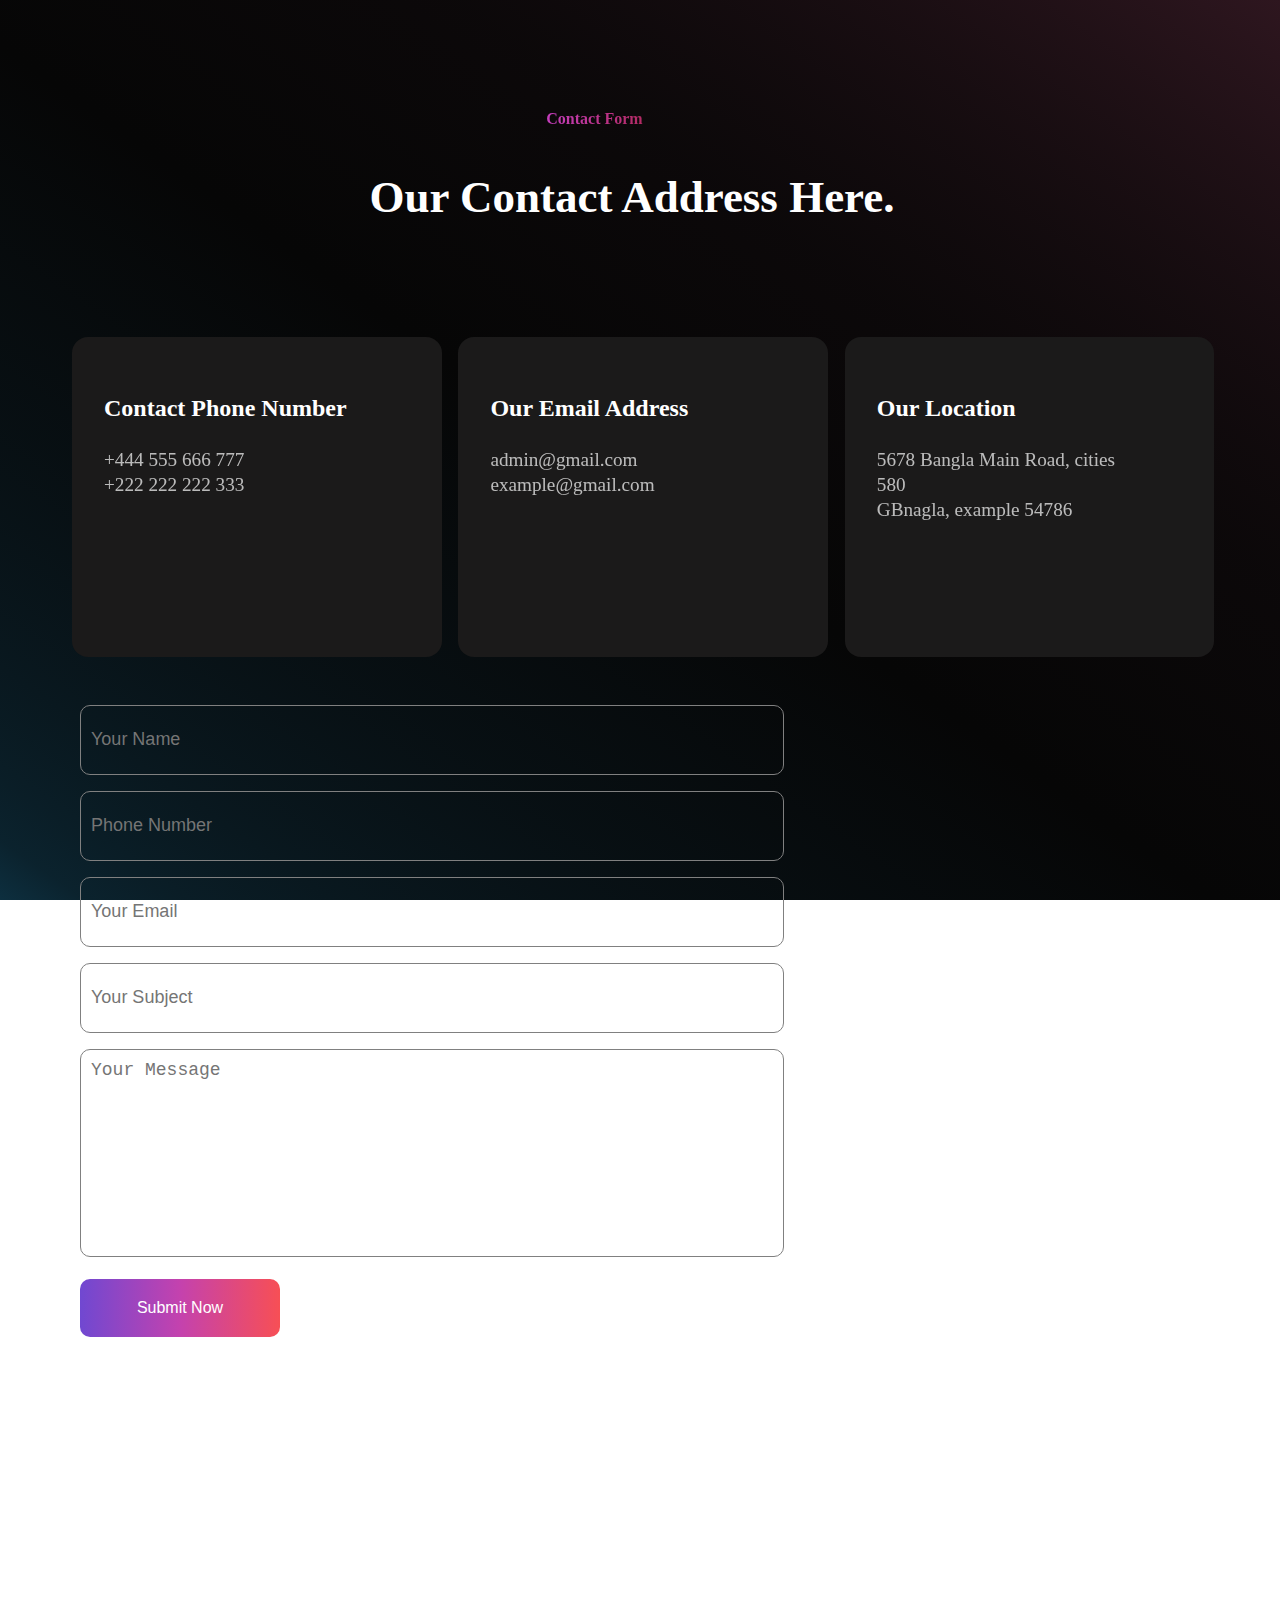
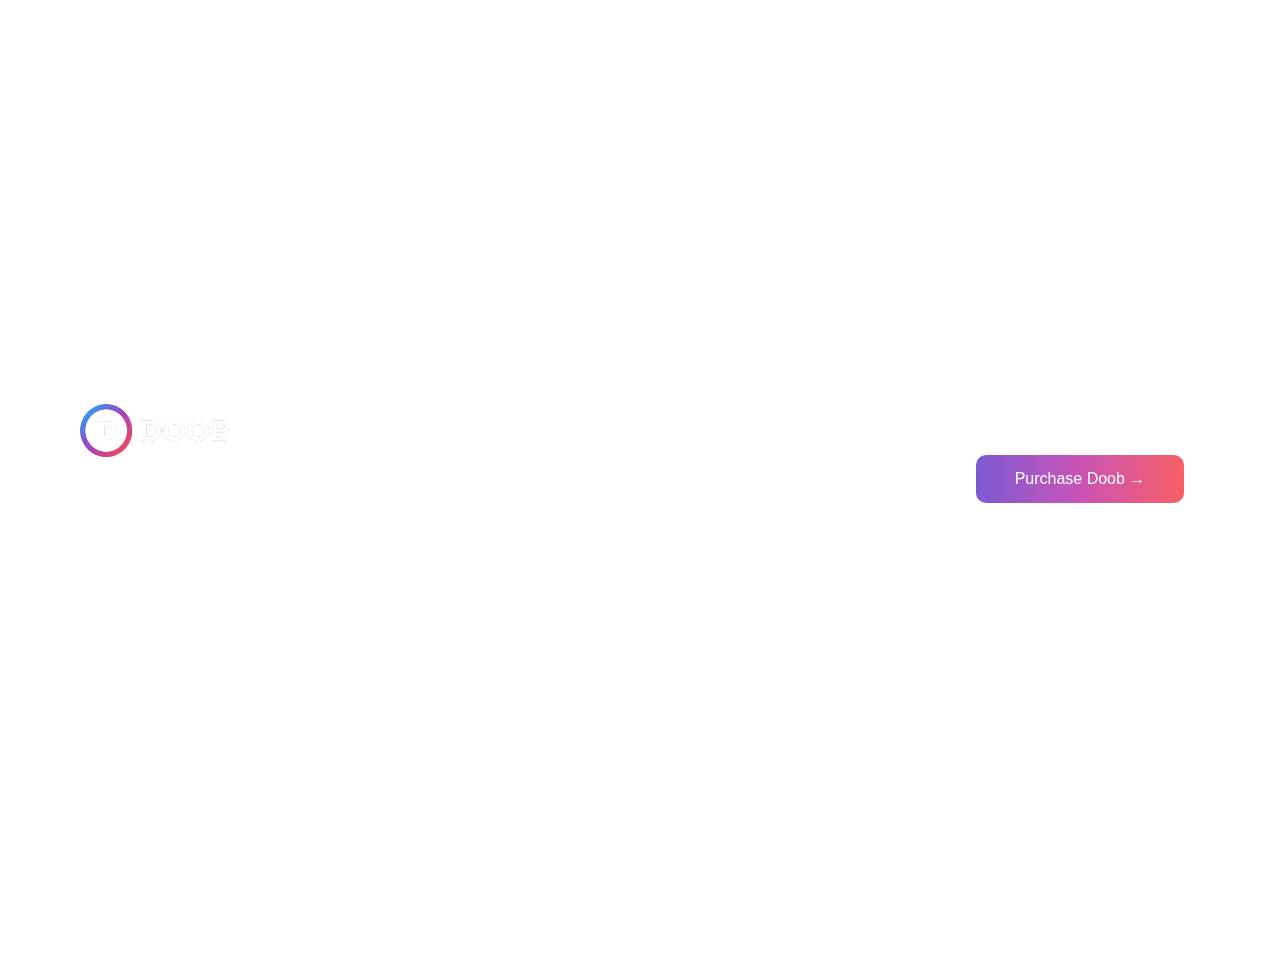
<file: contact.html>
<!DOCTYPE html>
<html lang="en">
<head>
    <meta charset="UTF-8">
    <meta name="viewport" content="width=device-width, initial-scale=1.0">
    <title>Document</title>
    <link rel="stylesheet" href="https://cdnjs.cloudflare.com/ajax/libs/font-awesome/6.4.0/css/all.min.css" integrity="sha512-iecdLmaskl7CVkqkXNQ/ZH/XLlvWZOJyj7Yy7tcenmpD1ypASozpmT/E0iPtmFIB46ZmdtAc9eNBvH0H/ZpiBw==" crossorigin="anonymous" referrerpolicy="no-referrer" />
    <link rel="stylesheet" href="contact.css">
</head>
<body>
    <div class="container">
    <header>

    </header>
<div class="heading">
    <h4><span>Contact Form</span></h4>
    <h1>Our Contact Address Here.</h1>
</div>
    <section class="contact-info">
            <div class="contact">
                <i class="fa fa-headphones"></i>
            <h3>Contact Phone Number</h3>
            <div> <a href="tel:+444 555 666 777">+444 555 666 777</a></div>
            <div><a href="tel:+222 222 222 333">+222 222 222 333</a></div>
        </div>
            <div class="contact">
             <i class="fa-regular fa-envelope icon"></i>
            <h3>Our Email Address</h3>
            <div><a href="mailto:admin@gmail.com">admin@gmail.com</a></div>
            <div><a href="mailto:example@gmail.com">example@gmail.com</a></div>
        </div>
            <div class="contact">
                <i class='fas fa-map-marker-alt' style='font-size:30px'></i>
            <h3>Our Location</h3>
            <p>5678 Bangla Main Road, cities <br>580 <br> 
                <span>GBnagla, example 54786</span> </p>
        </div>
    </section>

    <section class="contact-form ">
        <form class="form">
            <p>
                <input type="text" class="input" id="name" placeholder="Your Name">
            </p>
            <p>
                <input type="tel" class="input" id="phone" placeholder="Phone Number">
            </p>
            <p>
                <input type="email" class="input" id="email" placeholder="Your Email">
            </p>
            <p>
                <input type="text" class="input" id="subject" placeholder="Your Subject">

            </p>
            <p>
                <textarea name="message" id="message" class="message" placeholder="Your Message"></textarea>
            </p>

            <p>
                <button type="submit" class="btn">Submit Now</button>
            </p>
        </form>

    <div class="map">
        <iframe src="https://www.google.com/maps/embed?pb=!1m18!1m12!1m3!1d14554259.179133086!2d-105.54385245388013!3d37.49334218664659!2m3!1f0!2f0!3f0!3m2!1i1024!2i768!4f13.1!3m3!1m2!1s0x54eab584e432360b%3A0x1c3bb99243deb742!2sUnited%20States!5e0!3m2!1sen!2sbd!4v1630777307491!5m2!1sen!2sbd" allowfullscreen="" loading="lazy"></iframe>
    </div>
    </section>

    <footer class="footer">
    <section class="logo">
        <div class="logo-img">
            <a href="#"><img src="./assets/logo.png" alt="logo"></a>
            <p>If you want to create a corporate template you can <br> purchase now our doob template.</p>
        </div> 
<div class="logo-btn">
        <button>Purchase Doob &#8594;</button>
    </div>
    </section>

    <section class="footer-content">
        <div>
            
            <ul>
                <li><h2>Services</h2></li>
                <li><a href="#">About</a></li>
                <li><a href="#">Portfolio</a></li>
                <li><a href="#">Contact</a></li>
                <li><a href="#">Service</a></li>
            </ul>  
        </div>
        <div>
            
            <ul >
                <li><h2>Solutions</h2></li>
                <li><a href="#">Brand</a></li>
                <li><a href="#">Call To Action</a></li>
                <li><a href="#">Counter</a></li>
                <li><a href="#">Service</a></li>
            </ul>  
        </div>
        <div>
            
            <ul>
                <li><h2>Company</h2></li>
                <li><a href="#">Pricing</a></li>
                <li><a href="#">Tab styles</a></li>
                <li><a href="#">Service</a></li>
                <li><a href="#">Social</a></li>
            </ul>  
        </div>
        <div>
           
            <ul>
                <li> <h2>Resources</h2></li>
                <li><a href="#">Team</a></li>
                <li><a href="#">Testimonial</a></li>
                <li><a href="#">Service</a></li>
                <li><a href="#">Timeline</a></li>
            </ul>  
        </div>
        <div class="write">
               <h2>Stay With Us.</h2>
               <ul >
                <p>2000+ Our clients are subscribe</p>
                <li ><p >Around the World</p></li>
                <li class="socials">
                    <a href="#" class="one"><i class="fa-brands fa-facebook-f"></i></a>
                    <a href="#" class="two"><i class="fa-brands fa-twitter"></i></a>
                    <a href="#" class="three"><i class="fa-brands fa-instagram"></i></a>
                    <a href="#" class="four"><i class="fa-brands fa-linkedin-in"></i></a>
                </li>
            </ul>
        </div>
    </section>

    <div class="footer-bottom">
        <div class="footer-last">
            <a href="#">Private Policy</a>
            <a href="#">Terms And Conditions</a>
            <a href="#">Contact Us</a>
        </div>
    <p class="copy">&copy; Doob 2022</p>
</div>
</footer>
</div>
</body>
</html>
</file>
<file: style.css>
@import url('https://fonts.googleapis.com/css2?family=Poppins:wght@200;300;400;500;600;700&display=swap');
:root {
  --body-background: linear-gradient(to top right, rgb(13, 47, 63), 10%, rgb(6, 6, 6), 85%, rgb(46, 22, 31));
  --dark-background:  #140F13;
  --card-background: rgb(15,15,17);
  --nav-background: transparent;
  --secondary-background: #fff;
}

.dark-theme{
  --body-background: linear-gradient(to top right, rgb(188, 125, 196), 10%, rgb(255,255,255), 90%, rgb(188, 125, 196));
  --dark-background: #fff;
  --nav-background: rgb(245,248,250);
  --card-background: rgb(245,248,250);
  --secondary-background: #140F13; 
} 

*{
  margin: 0;
  padding: 0;
  box-sizing: border-box;
  font-family: 'Poppins', sans-serif;
}
body {
  background: var(--body-background);
}

nav{
  position: fixed;
  z-index: 99;
  width: 100%;
  background: var(--card-background);
  display: flex;
  align-items: center;
  justify-content: space-between;
  padding: 0 40px;
  margin-right: 20px;
  border-bottom: 1px solid gray;
}

nav .wrapper{
  position: relative;
  max-width: 100%;
  padding: 0px 20px;
  height: 70px;
  line-height: 70px;
  display: flex;
  align-items: center;
  justify-content: start;
}

.wrapper .logo {
  margin-top: 25px;
}
.wrapper .logo a{
  color: #f2f2f2;
  font-size: 30px;
  font-weight: 600;
  text-decoration: none;
}

.sun-wrapper {
  display: flex;
  width: 40px;
  height: 40px;
  border-radius: 50%;
  background: red;
  margin-left: 10px;
  margin-right: 20px;
}

#sunIcon {
  margin: auto;
}

.header-btns {
  display: flex;
  align-items: center;
  justify-content: space-around;
  margin-left: 40px;
}

.header-btns .header-btn {
  border: none;
  background: linear-gradient(90deg, rgb(140,70,197), rgb(234,159,201), rgb(245,78,89)) ;
  border-radius: 20px;
  padding: 10px 20px;
  margin-right: 10px;
  cursor: pointer;
  color: #fff;
  font-weight: 600;
} 

.header-btns .header-btn:hover{
        background: linear-gradient(
          to right,
          rgb(112, 72, 209),
          10%,
          rgb(213, 52, 178),
          70%,
          rgb(247, 79, 85)
        );
        box-shadow: 1px 1px 1rem rgb(198, 73, 11);
}

.header-btns img {
  cursor: pointer;
}

.wrapper .nav-links{
  display: inline-flex;
  margin-left: 20px;
}
.nav-links li{
  list-style: none;
}
.nav-links li a{
  color: var(--secondary-background);
  text-decoration: none;
  font-size: 15px;
  font-weight: 500;
  padding: 9px 15px;
  border-radius: 5px;
  transition: all 0.3s ease;
}
.nav-links li a:hover{
  background: rgb(7,6,7);
  color: blueviolet;
}

.nav-links li a:focus{
  color: blueviolet;
}

.nav-links .mobile-item{
  display: none;
}
.nav-links .drop-menu{
  position: absolute;
  background:  #242526;
  width: 250px;
  line-height: 45px;
  border-radius: 0 0 10px 10px;
  top: 85px;
  opacity: 0;
  visibility: hidden;
  box-shadow: 0 6px 10px rgba(0,0,0,0.15);
}
.nav-links li:hover .drop-menu,
.nav-links li:hover .mega-box{
  transition: all 0.3s ease;
  top: 70px;
  opacity: 1;
  visibility: visible;
}
.drop-menu li a{
  width: 100%;
  display: block;
  padding: 0 0 0 15px;
  font-weight: 400;
  border-radius: 0px;
}
.mega-box{
  position: absolute;
  left: 0;
  width: 180%;
  padding: 0 30px;
  top: 85px;
  opacity: 0;
  visibility: hidden;
}

.megaBox-home {
  width: 100%;
}
.mega-box .content{
  background: #242526;
  padding: 0 20px;
  display: flex;
  width: 100%;
  justify-content: space-between;
  box-shadow: 0 6px 10px rgba(0,0,0,0.15);
  border-radius: 0 0 10px 10px;
}
.mega-box .content .row{
  width: 100%;
  height: 100%;
  line-height: 45px;
}

.content .row .mega-links{
  margin-left: -10px;
}

.content .row .mega-links li span{
  background: linear-gradient(90deg, rgb(140,70,197), rgb(234,159,201), rgb(245,78,89)) ;
  padding: 2px 8px;
  border-radius: 20px;
  font-size: 12px;
  margin-left: 3px;
}

.content .row .mega-links li span:hover {
  color: #d9d9d9;
}

.content .row .left-border{
  border-left: 1px solid rgba(255,255,255,0.09);
}
.row .mega-links li{
  padding: 0 20px;
}
.row .mega-links li a{
  padding: 0px;
  padding: 0 20px;
  color: #d9d9d9;
  font-size: 15px;
  display: block;
}
.row .mega-links li a:hover{
  color: blueviolet;
}
.header-btns .btn{
  color: var(--secondary-background);
  font-size: 20px;
  cursor: pointer;
  display: none;
}

.wrapper .btn.close-btn{
  color: #fff;
  font-size: 20px;
  cursor: pointer;
  display: none;
}
.wrapper .btn.close-btn{
  position: absolute;
  right: 30px;
  top: 10px;
}

.fa-light {
  color: #fff;
  font-size: 50px;
}

.fa-plus{
  margin-left: 248px ;
}

.t-plus {
  margin-left: 220px;
}

/********************************* FOOTER  ******************/
footer {
    max-width: 1400px;
    padding: 20px 20px;
    margin: auto;
}

.footer-links {
    display: flex;
    flex-wrap: wrap;
    text-align: center;
    justify-content: space-between;
    align-items: center;
}

.footer-links ul {
    display: flex;
    list-style: none;
    color: var(--secondary-background);
    /* padding: 10px; */
}

.footer-links ul li {
    margin-right: 10px;
    margin-bottom: 10px;
}

.footer-links ul li a {
    text-decoration: none;
    color: var(--secondary-background);
    font-size: .7em;
}

.link{
    border-left: 1px solid grey;
    padding-left: 10px;
}

.footer-links p{
    color: var(--secondary-background);
    font-size: .7em;
}

.footer-links ul li a:hover {
    border-bottom: 1px solid blueviolet;
    color: blueviolet;
    transition: all 2s ease-in-out;
}
/********************************** Nav Section Ends  ********************/


@media screen and (max-width: 786px) {
  nav .wrapper {
    justify-content: space-between;
  }

  .header-btns {
    display: flex;
    align-items: center;
    justify-content: space-between;
    margin-left: 0;
  }

  .header-btns .sun-wrapper img {
    margin-left: 10px;
  }

  .header-btns .header-btn {
    border: none;
    background: linear-gradient(90deg, rgb(140,70,197), rgb(234,159,201), rgb(245,78,89)) ;
    border-radius: 20px;
    padding: 3px 10px;
    margin-right: 15px;
    cursor: pointer;
    color: var(--secondary-background);
    font-weight: 600;
  } 
  .header-btns .btn{
    display: block;
    transition: all .8s ease;
  }

  .wrapper .btn.close-btn{
    display: block;
  }
  .wrapper .nav-links{
    position: fixed;
    height: 100vh;
    width: 100%;
    max-width: 350px;
    top: 0;
    left: -100%;
    background: rgb(7,6,7);
    display: block;
    padding: 50px 10px;
    line-height: 50px;
    overflow-y: auto;
    box-shadow: 0px 15px 15px rgba(0,0,0,0.18);
    transition: all 0.3s ease-in;
    margin-left: 0;
  }
  /* custom scroll bar */
  ::-webkit-scrollbar {
    width: 10px;
  }
  ::-webkit-scrollbar-track {
    background: #242526;
  }
  ::-webkit-scrollbar-thumb {
    background: #3A3B3C;
  }
  #menu-btn:checked ~ .nav-links{
    left: 0%;
  }
  #menu-btn:checked ~ .btn.menu-btn{
    display: none;
  }
  #close-btn:checked ~ .btn.menu-btn{
    display: block;
  }
  .nav-links li{
    margin: 0px 10px;
    border-bottom: 1px solid rgba(255,255,255,0.08);
    width: 100%;
  }
  .nav-links li a{
    padding: 0 10px;
    display: block;
    font-size: 15px;
    color: #d9d9d9;
    width: 100%;
  }

  .nav-links li .mobile-item{
    padding: 0 10px;
    font-size: 15px;
  }

  .nav-links .drop-menu{
    position: static;
    opacity: 1;
    top: 65px;
    visibility: visible;
    padding-left: 20px;
    width: 100%;
    max-height: 0px;
    overflow: hidden;
    box-shadow: none;
    transition: all 0.3s ease;
  }
  #showDrop:checked ~ .drop-menu,
  #showMega:checked ~ .mega-box{
    max-height: 100%;
  }

  #showDropPortfolio:checked ~ .drop-menu{
    max-height: 100%;
  }

  #showMegaElement:checked ~ .mega-box{
    max-height: 100%;
  }
  .nav-links .desktop-item{
    display: none;
  }
  .nav-links .mobile-item{
    display: block;
    color: #f2f2f2;
    font-size: 20px;
    font-weight: 500;
    padding-left: 20px;
    cursor: pointer;
    border-radius: 5px;
    transition: all 0.3s ease;
  }

  .nav-links .drop-menu{
    background: rgb(7,6,7);
  }
  .nav-links .mobile-item:hover{
    color: blueviolet;
  }
  .drop-menu li{
    margin: 0;
    width: 100%;
    margin-bottom: 0px;
    text-align: left;
    padding: 0;
    border-bottom: 1px solid rgba(255,255,255,0.08);
  }
  .drop-menu li a{
    font-size: 15px;
    color: #d9d9d9;
    width: 100%;
    text-align: left;
    padding: 0;
  }
  .mega-box{
    position: static;
    top: 65px;
    left: 0;
    opacity: 1;
    visibility: visible;
    padding: 0 20px;
    max-height: 0px;
    overflow: hidden;
    transition: all 0.3s ease;
    width: 100%;
  }
  .mega-box .content{
    box-shadow: none;
    flex-direction: column;
    background: rgb(7,6,7);
    padding: 20px 20px 0 0px;
  }
  .mega-box .content .row ul li {
    width: 100%;
    margin-bottom: 0px;
    text-align: left;
    padding: 0;
    border-bottom: 1px solid rgba(255,255,255,0.08);
  }

  .mega-box .content .row ul li a {
    width: 100%;
    text-align: left;
    padding: 0;
  }

  .mega-box .content .row:nth-child(1),
  .mega-box .content .row:nth-child(2){
    border-top: 0px;
  }
  .content .row .mega-links{
    border-left: 0px;
    padding-left: 15px;
  }
  .row .mega-links li{
    margin: 0;
  }
  .content .row header{
    font-size: 19px;
  }
}
nav input{
  display: none;
}

/********************** Media query Ends  *****************/
</file>
<file: About.css>
/*********************** About Page Starts  *****************/
body {
  font-family: inter, sans-serif;
}

.main-container {
  display: flex;
  flex-direction: column;
}
nav {
  background: var(--nav-background);
  position: fixed;
  top: 0;
  padding: 0 10px;
}

.light-mode {
  background: var(--nav-background);
}

.dark-mode {
  background: var(--nav-background);
}

.nav-links li a {
  color: var(--secondary-background);
}
.section-one {
  width: 100%;
  height: 400px;
  display: flex;
  justify-content: center;
  align-items: center;
  text-align: center;
  opacity: 1;
  background-image: url(/assets/bg-image-1.jpg);
  background-position: right;
  background-repeat: no-repeat;
  background-size: cover;
  opacity: 1;
}

.section-wrapper {
  margin: auto;
  width: 700px;
}

.section1-p {
  background: var(--card-background);
  padding: 5px;
  text-align: center;
  margin-bottom: 30px;
  width: 300px;
  border-radius: 5px;
  margin: auto;
  z-index: 99;
}

.section1-p p {
  background: rgb(131, 58, 180);
  background-image: linear-gradient(90deg, rgba(131, 58, 180, 1) 30%,  rgba(252, 176, 69, 1) 50%, rgba(253, 29, 29, 1) 100%);
  background-clip: text;
  -webkit-background-clip: text;
  -webkit-text-fill-color: transparent;
  font-size: 15px;
  font-weight: 600;
}

.section-one h1 {
  color: #fff;
  font-size: 30px;
  z-index: 99;
  font-weight: 900;
  line-height: 30px;
  margin-top: 20px;
}

.section-two {
  margin-top: 50px;
  padding: 20px;
  margin: auto;
  max-width: 1200px;
}

.section-two h2 {
  color: var(--secondary-background);
margin-bottom: 20px;
}

.section-two p {
  color: rgb(133, 133, 133);
  font-weight: 400;
}

.company-logos {
  background: transparent;
  justify-content: center;
  margin: auto;
  display: grid;
  grid-template-columns: 1fr 1fr;
  grid-column-gap: 40px;
  grid-row-gap: 20px;
  justify-items: stretch;
  align-items: stretch;
  margin-bottom: 100px;
  border-bottom: 1px solid #20171A;
  padding: 50px 0;
}

.logo-container {
  margin-top: 40px;
}

.last {
  margin-bottom: 40px;
}

.section-three {
  display: flex;
  flex-direction: column;
  margin: auto;
  text-align: center;
  padding: 0 10px;
}

.section-three h1{
  color: var(--secondary-background);
  font-size: 1.7em;
  margin-top: .7em;
}

.section-three .section3-first {
  color: rgb(133, 133, 133);
  font-size: 1.1em;
  font-weight: 400;
  margin-top: 10px;
}

.section3-cards {
  margin: auto;
}


.cards {
  width: 350px;
  height: 280px;
  background: var(--card-background);
  border-radius: 10px;
  padding: 10px 10px;
  margin-top: 40px;
  transition: transform 0.3s ease-in;
}

.cards:hover {
  transform: translateY(-8px);
}

.section3-cards .pulse {
  color: blueviolet;
  font-size: 3.5em;
  font-weight: 900;
}

.section3-cards .map {
  color: blueviolet;
  font-size: 3.5em;
  font-weight: 900;
}

.section3-cards .screen {
  color: tomato;
  font-size: 3.5em;
  font-weight: 900;
}

.section3-cards .cards a{
  text-decoration: none;
  color: var(--secondary-background);
  font-size: 1.2em;
  margin-bottom: 10px;
}

.section3-cards .cards a:hover {
  color:blueviolet;
}

.section3-cards p {
  color: rgb(133, 133, 133);
  font-size: 1.1em;
  font-weight: 400;
  margin-top: 10px;
}

.step-row {
  border-bottom: 1px solid #20171A;
  padding-bottom: 40px;
}

.step-container {
  margin: auto;
  width: 350px;
  background: var(--card-background);
  border-radius: 10px;
  display: flex;
  flex-direction: column;
  justify-content: space-between;
  align-items: center;
  padding: 40px 20px 0 20px;
  margin-top: 40px;
}

.step-container ul {
  text-align: center;
}
.step-container ul li {
 list-style: none;
 display: flex;
 flex-direction: column;
 padding-bottom: 30px;
}

.step-container ul li .outer-circle {
  width: 25px;
  height: 25px;
  border-radius: 50%;
  background: blueviolet;
  display: grid; 
  place-items: center;
  margin: auto;
  margin-bottom: 20px;
}

.step-container ul li .inner-circle {
  width: 10px;
  height: 10px;
  border-radius: 50%;
  background: blue;
}

.step-container ul li h4 {
  color: var(--secondary-background);
  font-size: 1.1em;
  margin-bottom: 20px;
}

.step-container ul li p {
  color: rgb(133, 133, 133);
  font-size: 1em;
  font-weight: 400;
  width: 280px;
}

.content-row {
  margin-top: 40px;
  display: flex;
  flex-direction: column;
  padding: 20px;
}



.feature-img {
  width: 100%;
  position: relative;
}

.feature-img img{
  width: 350px;
  height: 100%;
  display: grid;
  place-items: center;
  border-radius: 10px 10px;
}

.play-container {
  position: absolute;
  top: 50%;
  left: 50%;
  right: 50%;
  /* transform: translate(-50% -50%); */
  background: linear-gradient(90deg, rgb(140,70,197), rgb(234,159,201), rgb(245,78,89)) ;
  width: 60px;
  height: 60px;
  border-radius: 50%;
  display: grid;
  place-items: center;
  cursor: pointer;
}

.play-container:hover{
  box-shadow:1px 1px 1px 1px tomato;
}

.play {
  color: #fff;
  font-size: 1.5em;
}

/* .video-player {
  width: 350px;
  height: 400px;
  position: absolute;
  top: 0;
  left: 0;
  bottom: 0;
  transform: translate(-50% -50%);
} */

.col-2 {
  margin-top: 30px;
}

.small-col {
  display: flex;
  gap: 10px;

}

.circle {
  width: 30px;
  height: 30px;
  border-radius: 50%;
  background: blueviolet;
  display: grid; 
  place-items: center;
}

.fa-check {
  color: #fff;
  font-size: .8em;
}

.col-2 h3 {
  color: var(--secondary-background);
  font-size: 1.5em;
  font-weight: 400;
  margin-bottom: 30px;
}

.col-2 h3 span {
  color: blueviolet;
}

.small-col h4 {
  color: var(--secondary-background);
  font-size: 1.1em;
  font-weight: 400;
}

.text {
  color: rgb(133, 133, 133);
  font-weight: 400;
  margin-left: 40px;
  margin-bottom: 30px;
}

.about-btn {
  border: none;
  background: linear-gradient(90deg, rgb(140,70,197), rgb(234,159,201), rgb(245,78,89)) ;
  border-radius: 5px;
  padding: 15px 20px;
  margin-right: 10px;
  cursor: pointer;
  color: #fff;
  font-size: 1em;
  font-weight: 300;
}

.about-btn:hover {
  background: linear-gradient(
    to right,
    rgb(112, 72, 209),
    10%,
    rgb(213, 52, 178),
    70%,
    rgb(247, 79, 85)
  );
  box-shadow: 1px 1px 1rem rgb(198, 73, 11);
}

.counter-container{
  margin: auto;
  text-align: center;
  margin-top: 40px;
  border-bottom: 1px solid #20171A;
padding-bottom: 50px;
max-width: 1400px;
}

.sta {
  color: blueviolet;
  font-size: 2.5em;
}

.counter-container .stats p {
  color: var(--secondary-background);
  font-size: 1.4em;
  margin-bottom: 30px;
}

.team-container {
  text-align: center;
  margin-top: 40px;
}

.team-container h1 {
  color: var(--secondary-background);
  font-size: 1.5em;
  margin-top: 20px;
}

.images-container{
  margin-top: 40px;
}

.image {
  width: 350px;
  height: 300px;
  margin-bottom: 30px;
  margin: auto;
  border-radius: 10px;
  background-image: url(assets/team-01.jpg);
  background-position: center;
  background-size: cover;
  position: relative;
}

.details {
  width: 80%;
  height: 100px;
  margin: auto;
  position:absolute;
  bottom: 5%;
  left: 10%;
  text-align: left;
  padding: 10px;
  background-color: #666;
  border-radius: 10px;
  font-size: 1em;
  visibility: hidden;
}

.details h4 {
  color: #fff;
} 

.details .team-role {
  background: rgb(131, 58, 180);
  background-image: linear-gradient(90deg, rgba(31, 58, 250, 1) 20%, rgba(248, 253, 20,1) 30%, rgba(253, 29, 29, 1) 50%);
  background-clip: text;
  -webkit-background-clip: text;
  -webkit-text-fill-color: transparent;
}

.details .team-address {
  color:#20171A;
  font-weight: 600;
  font-style: italic;
}

.image:hover .details {
  transition: all 0.3s ease;
  opacity: 1;
  visibility: visible;
}

.team-02{
  background-image: url(assets/team-03.jpg);
  margin-bottom: 30px;
}

.team-03, .team-01{
  margin-bottom: 30px;
}

.team-04{
  background-image: url(assets/team-03.jpg);
  margin-bottom: 30px;
}

footer {
  z-index: 99;
  box-shadow: 2px 2px 2px #20171A;
  background: #040404;
}

footer .footer-container img {
  margin-bottom: 20px;
}

footer .footer-container p {
  color: rgb(133, 133, 133);
  font-weight: 400;
  margin-bottom: 20px;
}
.footer-btn{
  margin-bottom: 30px;
}
.footer-container .footer-cont-01 {
  border-bottom: 1px solid #20171A;
  padding: 20px 0;
}


.footer-container .footer-cont-02 h3 {
  color: var(--secondary-background);
  font-weight: 400;
  margin-top: 20px;
  margin-bottom: 10px;
}

.footer-container .footer-cont-02 ul li{
  list-style: none;
  padding: 10px 0;
}

.footer-container .footer-cont-02 ul li a {
  text-decoration: none;
  color:rgb(133, 133, 133) ;
}

.footer-container .footer-cont-02 ul li a:hover {
  border-bottom: 1px solid blueviolet;
  color: blueviolet;
}
.social-icons {
  display: flex;
  gap: 20px;
}
.icon-cont {
  display: grid;
  place-content: center;
  width: 40px;
  height: 40px;
  border-radius: 50%;
  background: gray;
  color: var(--secondary-background);
}

.icon-cont:hover {
  background: blueviolet;
}

.footer-links {
  background: var(body-background);
  border-top: 1px solid #20171A;
  padding: 20px 20px;
}
/************************ Media Query For Desktop  *****************/

@media screen and (min-width: 921px) {
  .section-one {
    height: 70vh;
  }

  nav {
    background: transparent;
  }
  nav .wrapper {
    justify-content: end;
  } 

  .section-one h1 {
    font-size: 55px;
    line-height: 50px;
  }

  .section-two {
    display: flex;
    margin-top: 60px;
  }

  .section-two h2 {
    font-size: 25px;
  }

  .company-logos {
    grid-template-columns: 1fr 1fr 1fr 1fr 1fr 1fr ; 
  }

  .section-three {
    display: flex;
    flex-direction: column;
    justify-content: center;
    align-items: center;
  }


  .services-container {
    width: 600px;
  }
 
  .section-three h1{
    font-size: 2.5em;
  }

  .section3-cards {
    display: grid;
    grid-template-columns: 1fr 1fr 1fr;
    gap: 30px;
  }

  .cards {
    margin-top: 10px;
    width: 330px;
  }

  .card1, .card2, .card3 {
    margin-top: 40px;
  }

  .step-container {
    width: 1070px;
  }

  .step-container ul {
    display: flex;
    justify-content: space-between;
    align-items: center;
    gap: 100px;
  }

  .step-container ul li {
    padding-bottom: 20px;
    margin: 0;
  }

  .step-container ul li p {
    width: 140px;
  }

  .step-container ul li .outer-circle {
    margin-bottom: 20px;
  }

  .step-container ul li .outer-circle {
    position: relative;
  }
  .outer-circle::after {
    content: "";
    position: absolute;
    width: 240px;
    height: 5px;
    background-color: blueviolet;
    left: 25px;
  }

  .last::after{
    width: 10px;
    height: 0;
  }

  .content-row {
    max-width: 1400px;
    margin: auto;
    display: grid;
    grid-template-columns: 1fr 1fr;
    gap: 20px;
    padding: 30px 40px;
    margin-top: 40px;
  }

  .col-1 {
    width: 100%;
    max-width: 600px;
  }

  .col-2 {
    margin-top: 8px;
  }

  .feature-img img {
    width: 100%;
  }

  .col-2 h3 {
    font-size: 2.5em;
  }

  .stats {
    display: grid;
    grid-template-columns: 1fr 1fr 1fr 1fr;
    gap: 100px;
  }

  .images-container {
    display: flex;
    justify-content: space-around;
    /* grid-template-columns: 1fr 1fr 1fr 1fr; */
    padding: 10px;
  }

  .team-container h1 {
    font-size: 2.5em;
    font-weight: 600;
  }

  .image {
    width: 300px;
    height: 250px;
  }

  .footer-cont-02 {
    padding: 40px 40px;
    display: grid;
    grid-template-columns: 1fr 1fr 1fr 1fr 1fr;
  }

  .footer-cont-01 {
    display: flex;
    justify-content: space-between;
    align-items: center;
    margin: 40px;
  }

}





/************************** Media Queries for Tablets  ******************/
@media screen and (max-width: 920px) and (min-width: 576px) {
  .main-container {
    max-width: 1400px;
  }
  nav {
    background: transparent;
    justify-content: space-evenly;
  }
  nav .wrapper {
    max-width: 1300px;
    justify-content: end;
  } 

  .section-one {
    height: 500px;
  }

  .section-one h1 {
    font-size: 55px;
    line-height: 55px;
    font-weight: 900;
  }

  .company-logos {
    grid-template-columns: 1fr 1fr 1fr 1fr;
  }
  .section-three {
    display: flex;
    flex-direction: column;
    justify-content: center;
    align-items: center;
  }

  .services-container {
    width: 600px;
  }

  .section-three h1{
    font-size: 1.9em;
  }

  .section3-cards {
    display: grid;
    grid-template-columns: 1fr 1fr;
    gap: 30px;
  }

  .cards {
    margin-top: 10px;
    width: 330px;
  }

  .card1, .card2 {
    margin-top: 40px;
  }

  .step-container {
    width: 700px;
  }

  .step-container ul {
    display: flex;
    gap: 35px;
  }

  .step-container ul li {
    padding-bottom: 20px;
    margin: 0;
  }

  .step-container ul li p {
    width: 140px;
  }

  .step-container ul li .outer-circle {
    margin-bottom: 20px;
  }

  .step-container ul li .outer-circle {
    position: relative;
  }
  .outer-circle::after {
    content: "-";
    position: absolute;
    width: 150px;
    height: 5px;
    background-color: blueviolet;
    left: 25px;
  }

  .last::after{
    width: 10px;
    height: 0;
  }

  .col-1{
    max-width: 800px;
  }
  .col-2 {
    max-width: 400px;
  }

  .feature-img img {
    width: 100%;
  }

  .stats {
    display: grid;
    grid-template-columns: 1fr 1fr;
    gap: 100px;
  }

  .images-container {
    display: grid;
    grid-template-columns: 1fr 1fr;
    padding: 10px;
  }

  .team-container h1 {
    font-size: 2em;
  }

  .footer-cont-01 {
    display: flex;
    justify-content: space-between;
    align-items: center;
  }

  .footer-cont-02 {
    display: grid;
    grid-template-columns: 1fr 1fr;
    padding: 40px 0;
  }
}
</file>
<file: contact.css>
html {
    font-size: 100%;
    box-sizing: border-box;
}

*, *::before, *::after {
    box-sizing: inherit;
}

body {
    padding: 0;
    margin: 0;
    display: flex;
    flex-direction: column;
    flex-wrap: wrap;
    /* justify-content: center; */
    align-items: center;
    height: auto;
    background-image: linear-gradient(to top right, rgb(13, 47, 63), 10%, rgb(6, 6, 6), 85%, rgb(46, 22, 31));
    background-attachment: fixed;
    color: white;
    line-height: 1.3;
    overflow-x: hidden;
}

.container {
    max-width: 100%;
    display: flex;
    flex-direction: column;
    padding-right: 1rem;
    /* justify-content: center; */
    align-items: center;
}

.heading {
    margin-top: 5rem;
    text-align: center;
}

.heading h4 {
    background: linear-gradient(95deg, rgb(71, 29, 171) 40%, rgb(206, 73, 239) 40%, rgb(174, 36, 70) 100%) 98%/200% 100%;
    width: 150px;
    margin-left: 150px;
    padding: 0.5rem 1rem;
    -webkit-background-clip: text;
    background-clip: text;
    -webkit-text-fill-color: transparent;
}

.heading h1 {
    font-size: 45px;
    /* padding-left: 100px; */
}

.contact-info {
    display: grid;
    grid-template-columns: repeat(3, 33%);
    gap: 1.5%;
    width: 100%;
    padding: 2rem 4.5rem;
}

.contact {
    text-align: left;
    padding: 2rem;
    background-color: rgb(27, 26, 26);
    border-radius: 1rem;
    margin-top: 3rem;
    transition: transform 1s;
}

.contact:hover {
    transform: translateY(-0.9375rem);
}

.contact h3 {
    font-size: 1.5rem;
    font-weight: 700;
    overflow-wrap: normal;
}

.contact i {
    color: #059DFF;
    padding-bottom: 1rem;
    font-size: 2rem;
}

.contact a {
    color: white;
    opacity: .7;
    text-decoration: none;
    font-size: 1.2rem;
    transition: color 0.3s;
}

.contact a:hover {
    color: #059DFF;
}

.contact p {
    color: white;
    opacity: .7;
    font-size: 1.2rem;
}

   .contact span {
       padding-top: 2rem;
   }

.contact:nth-child(3) {
    min-height: 20rem;
}

.contact-form {
    display: flex;
    flex-wrap: wrap;
    justify-content: space-between;
    width: 100%;
    padding: 0 5rem;
}

input {
    width: 44rem;
    height: 4.375rem;
    padding: 0.625rem;
    font-size: 1.125rem;
    background-color: transparent;
    border: 1px solid grey;
    border-radius: 10px;
    color: white;
}

textarea:focus, input:focus {
    outline:  1px solid #059DFF;
}

textarea {
    width: 44rem;
    height: 13rem;
    padding: 0.625rem;
    font-size: 1.125rem;
    background-color: transparent;
    border: 1px solid grey;
    border-radius: 10px;
    color: white;
    resize: none;
}

button {
    width: 12.5rem;
    background:  linear-gradient(to right, rgb(112, 72, 209), rgb(196, 66, 174), rgb(247, 79, 85));
    color: white;
    font-size: 1rem;
    padding:  1.25rem;
    border: 0;
    border-radius: 10px;
}

button:hover {
   background: linear-gradient(to right, rgb(112, 72, 209), 10%, rgb(213, 52, 178), 70%,  rgb(247, 79, 85));
   box-shadow: 1px 1px 1rem rgb(198, 73, 11);
}

iframe {
    margin-top: 1rem;
    width: 27rem;
    height: 34.375rem;
    border: 0;
    border-radius: 10px;
    margin-left: 2.3rem;
}

footer {
    width: 100% ;
    padding: 2rem;
    background-color: transparent;
}

.logo {
    display: flex;
    flex-wrap: wrap;
    justify-content: space-between;
    align-items: center;
    border-bottom: 0.2px solid rgba(255, 255, 255, 255, .05);
    padding: 3rem;
}

.logo-img img {
    width: 150px;
    color: white;
}

.logo-img p {
    opacity: .6;
    font-size: 20px;
}

.logo-btn button {
    background: linear-gradient(to right, rgb(112, 72, 209), rgb(196, 66, 174), rgb(247, 79, 85));
    color: white;
    width: 13rem;
    font-size: 1rem;
    padding: 15px 20px;
    border: 0;
    border-radius: 10px;
    opacity: .9;
    margin-left: 22rem;
}

.logo-btn button:hover {
   background: linear-gradient(to right, rgb(112, 72, 209), 10%, rgb(213, 52, 178), 70%,  rgb(247, 79, 85));
   box-shadow: 1px 1px 1rem rgb(198, 73, 11);
}

.footer-content {
    display: flex;
    flex-wrap: wrap;
    justify-content: space-around;
    align-items: center;
    border-bottom: 0.2px solid rgba(255, 255, 255, 255, .5);
    padding-right: 13rem;
}

.footer-content div {
    padding-right: 3rem;
}

ul li h2 {
    font-size: 1.25rem;                
}
ul li {
    list-style-type: none;
    text-align: left;
    padding-bottom: 15px;
}
    
   ul li a {
        position: relative;
        text-decoration: none;
        color: white;
        opacity: .6;
      
    }

    ul li a::after {
        content: '';
        position: absolute;
        width: 100%;
        height: 3px;
        bottom: 0;
        left: 0;
        background-color: #059DFF;
        transform-origin: bottom right;
        transition: transform 0.25s ease-out;
        transform: scaleX(0);                      
      }

      ul li a:hover::after {
        transform: scaleX(1);
        transform-origin: bottom left;
      }

     .write h2 {
        font-size: 1.25rem;                
        padding-bottom: 10px;
        padding-left: 35px;
    }

   .write ul p {
        color: white;
        opacity: .6;
       font-size: 1rem;
    }

     .socials { 
        display: flex;
        padding-top: 28px;
     }
       .socials  a {
        min-width: 30px;
        min-height: 30px;
        background-color: rgba(255, 255, 255, .2);
        color: white;
        opacity: 1;
        margin-right: 5px;
        padding: 15px;
        border-radius: 50%;
     }

     
     .socials a:hover {
        background-color: #059DFF;
     }

     .socials a:hover::after {
        transform: scaleX(0);
     }
     
     .footer-bottom {
        display: flex;
        flex-wrap: wrap;
        justify-content: space-between;
        align-items: center;
        padding: 0 3rem;
        padding-top: 20px;
     }

     .footer-last a {
        position: relative;
        text-decoration: none;
        color: white;
        opacity: .6;
        padding: 0 5px;
        border-right:0.2px solid  rgba(255, 255, 255, .2);
    }

    .footer-last a::after {
        content: '';
        position: absolute;
        width: 100%;
        height: 2px;
        bottom: 0;
        left: 0;
        background-color: #059DFF;
        transform-origin: bottom right;
        transition: transform 0.25s ease-out;
        transform: scaleX(0);                      
      }

      .footer-last a:hover::after {
        transform: scaleX(1);
        transform-origin: bottom left;
      }
      
   

    .footer-last a:hover {
        color: #059DFF;
    }

    .footer-last a:nth-child(3) {
        border: 0;
    }


    .copy {
        opacity: .6 ;
    }

    @media (max-width:576px) {
        .container {
            padding-left: 7rem;
            align-items: center;
        }

        .heading {
            margin-right: 7rem;
        }

        .heading h4 {
            margin-right: 9rem;
        }

        .heading h1 {
            font-size: 1.8rem;
        }

        .contact-info {
            display: flex;
            flex-direction: column;
            justify-content: center;
            align-items: center; 
            margin-right: 6rem;
        }

        .contact {
            min-width: 90vw;
            height: 16rem;
        }

            .contact-form {
                display: block;
                align-items: center;
                margin-right: 7rem;
            }

            .form {
                display: flex;
                flex-direction: column;
                justify-content: center;
                align-items: center;
            }

            input, textarea {
                
                max-width: 32rem;
            }

            .map {
                display: flex;
                justify-content: center;
                padding-right: 1rem;
            }

            iframe {
                min-width: 32rem;
            }

            .footer {
                margin-left: -18rem;
            }

           .logo-btn button {
            margin-left: -0.5rem;
           }

           .footer-content {
            display: flex;
            flex-direction: column;
            justify-content: flex-start;
            text-align: left;
        }

           .write {
            padding-left: 2rem;
           }

           /* .socials  a {
            width: 40px;
            height: 40px;
           } */

        }

        @media (min-width:577px) and (max-width:768px) {
            .contact-info {
                display: flex;
                flex-direction: column;
                justify-content: center;
                align-items: center;
                margin-left: 1rem; 
            }
    
            .contact {
                min-width: 80vw;
                height: 14rem;
            }
    
                .contact-form {
                    display: block;
                    align-items: center;
                }
    
                .form {
                    display: flex;
                    flex-direction: column;
                    justify-content: center;
                    align-items: center;
                    padding-left: 1rem;
                }
    
                input, textarea {
                    
                    max-width: 80vw;
                }
    
                .map {
                    display: flex;
                    justify-content: center;
                    padding-right: 1rem;
                }
    
                iframe {
                    min-width: 80vw;
                }

                .logo-btn button {
                    margin-left: -0.5rem;
                   }

            .footer-content {
                display: grid;
                grid-template-columns: repeat(2, 49%);
                text-align: left;
            } 
           
        }


        @media (min-width:769px) and (max-width:992px) {
    
            .contact-info {
                grid-template-columns: repeat(2, 49%);
                align-items: center;
                margin: 0 1rem;
            }

            .contact {
                height: 16rem;
                margin-bottom: -20px;
            }

            /* .contact {
                margin-left:-3rem;
                
            } */

            .map {
                margin-left: -2rem;
            }

            iframe {
                min-width: 44rem;
                height: 34.375rem;
                border: 0;
            }

            /* .logo {
             display: flex;
             justify-content: space-between;
             align-items: center;
            } */

            .logo-btn {
                margin-left: 9rem;
                margin-top: -8rem;
            }

            .footer-content {
                display: grid;
                grid-template-columns: repeat(2, 49%);
                text-align: left;
            } 

            /* .write ul li p {
                word-wrap: ;
            } */

        }

        
        @media (min-width:993px) and (max-width:1135px) {
            .logo-btn {
                margin-left: 9rem;
                margin-top: -8rem;
            }
        }
</file>
